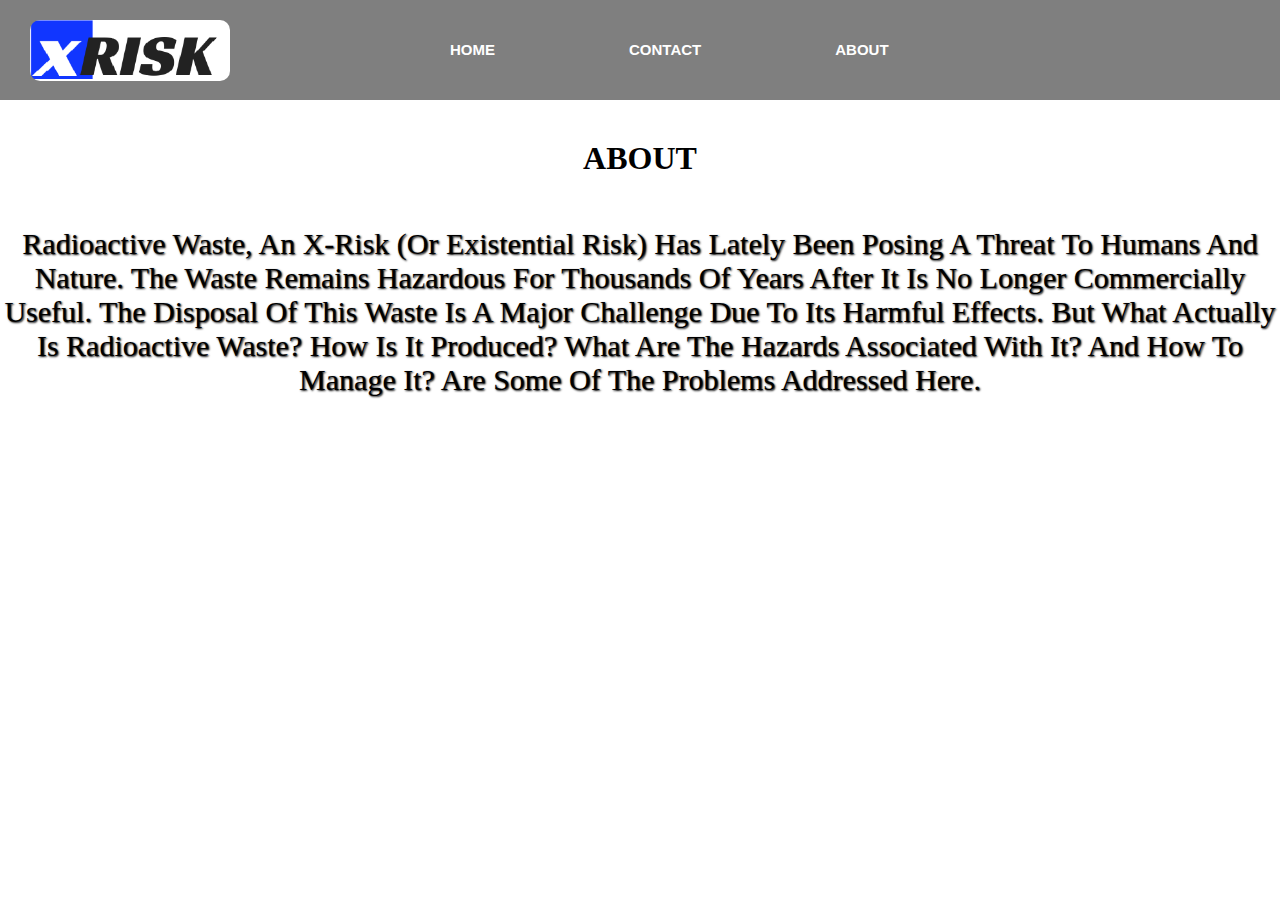
<file: about.html>
<!DOCTYPE html>
<html lang="en">
<head>
    <meta charset="UTF-8">
    <meta name="viewport" content="width=device-width, initial-scale=1.0">
    <title>About</title>
    <link rel="stylesheet" href="project.css">
</head>
<body>

    <div class="menu">
    
        <div class="leftmenu">
            <img src="xx.png" alt="logo">
       </div>

        <div class="rightmenu">
            
            <a href="index.html" target="_blank">HOME</a>
           
            <a href="contact.html" target="_blank">CONTACT</a>
            <a href="about.html" target="_blank">ABOUT</a>
            

        </div>

    </div>  



    <div class="about">
        <h1>ABOUT</h1>


        <p>Radioactive waste, an X-Risk  (or Existential risk)  has lately been posing a threat to
             humans and nature. The waste remains hazardous for thousands of years after it is no 
             longer commercially useful. The disposal of this waste is a major challenge due to its
              harmful effects. 
            But what actually is radioactive waste? How is it produced? What are the hazards
             associated with it? And how to manage it? Are some of the problems addressed here.</p>
    </div>

</body>
</html>
</file>
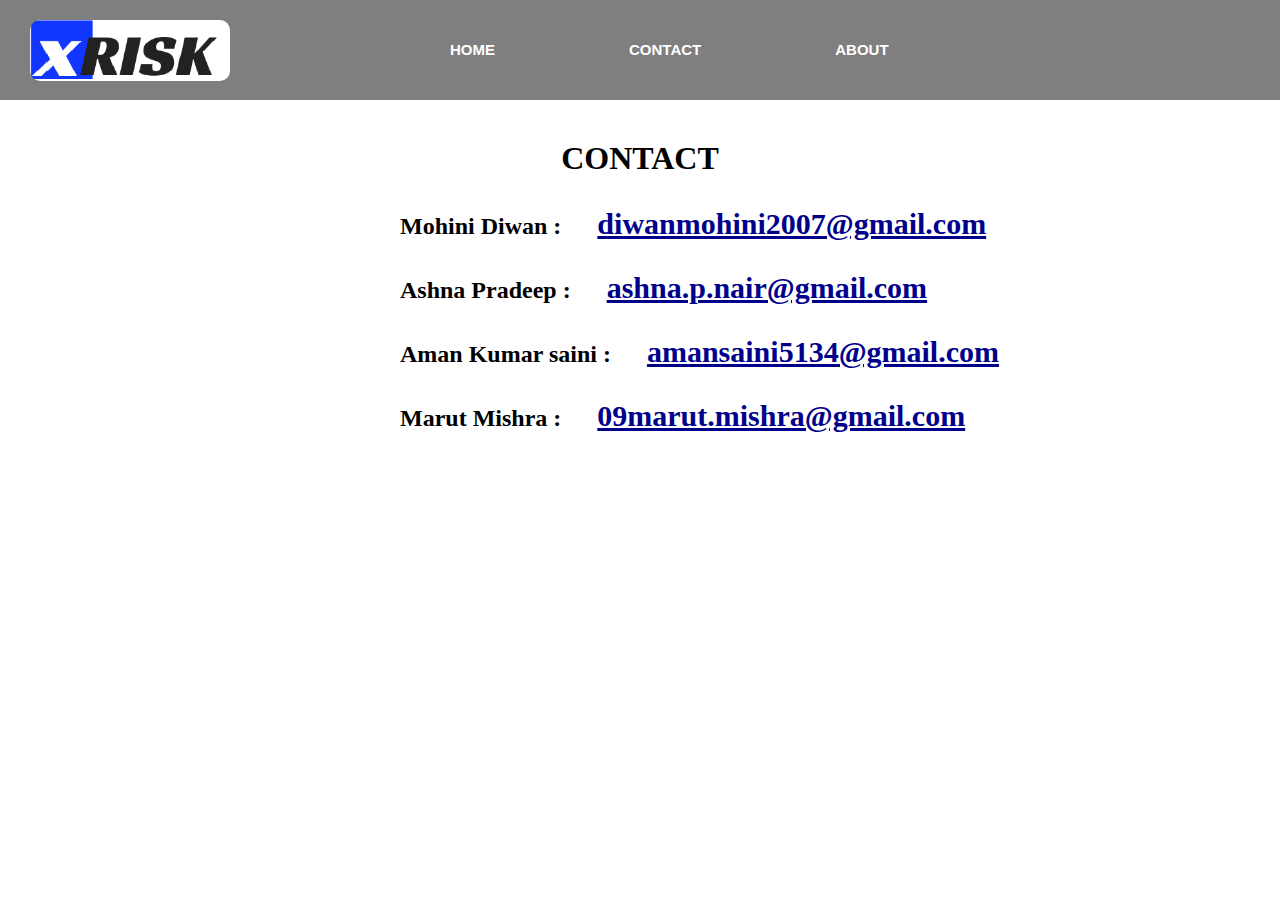
<file: contact.html>
<!DOCTYPE html>
<html lang="en">
<head>
    <meta charset="UTF-8">
    <meta name="viewport" content="width=device-width, initial-scale=1.0">
    <title>contact</title>
    <link rel="stylesheet" href="project.css">
</head>
<body>

    <div class="menu">
    
        <div class="leftmenu">
            <img src="xx.png" alt="logo">
       </div>

        <div class="rightmenu">
            
            
            <a href="index.html" target="_blank">HOME</a>
             <a href="contact.html" target="_blank">CONTACT</a>
            <a href="about.html" target="_blank">ABOUT</a>
            

        </div>

    </div>  


    <div class="contact">
        <h1>CONTACT</h1>
    </div>
    
    <div class="contactname">

        <h2>Mohini Diwan    : <span>diwanmohini2007@gmail.com</span></h2>

        <h2>Ashna Pradeep   : <span>ashna.p.nair@gmail.com</span></h2>  
          
        <h2>Aman Kumar saini : <span>amansaini5134@gmail.com</span></h2>


        <h2>Marut Mishra  : <span>09marut.mishra@gmail.com</span></h2>


    </div>
    
</body>
</html>
</file>
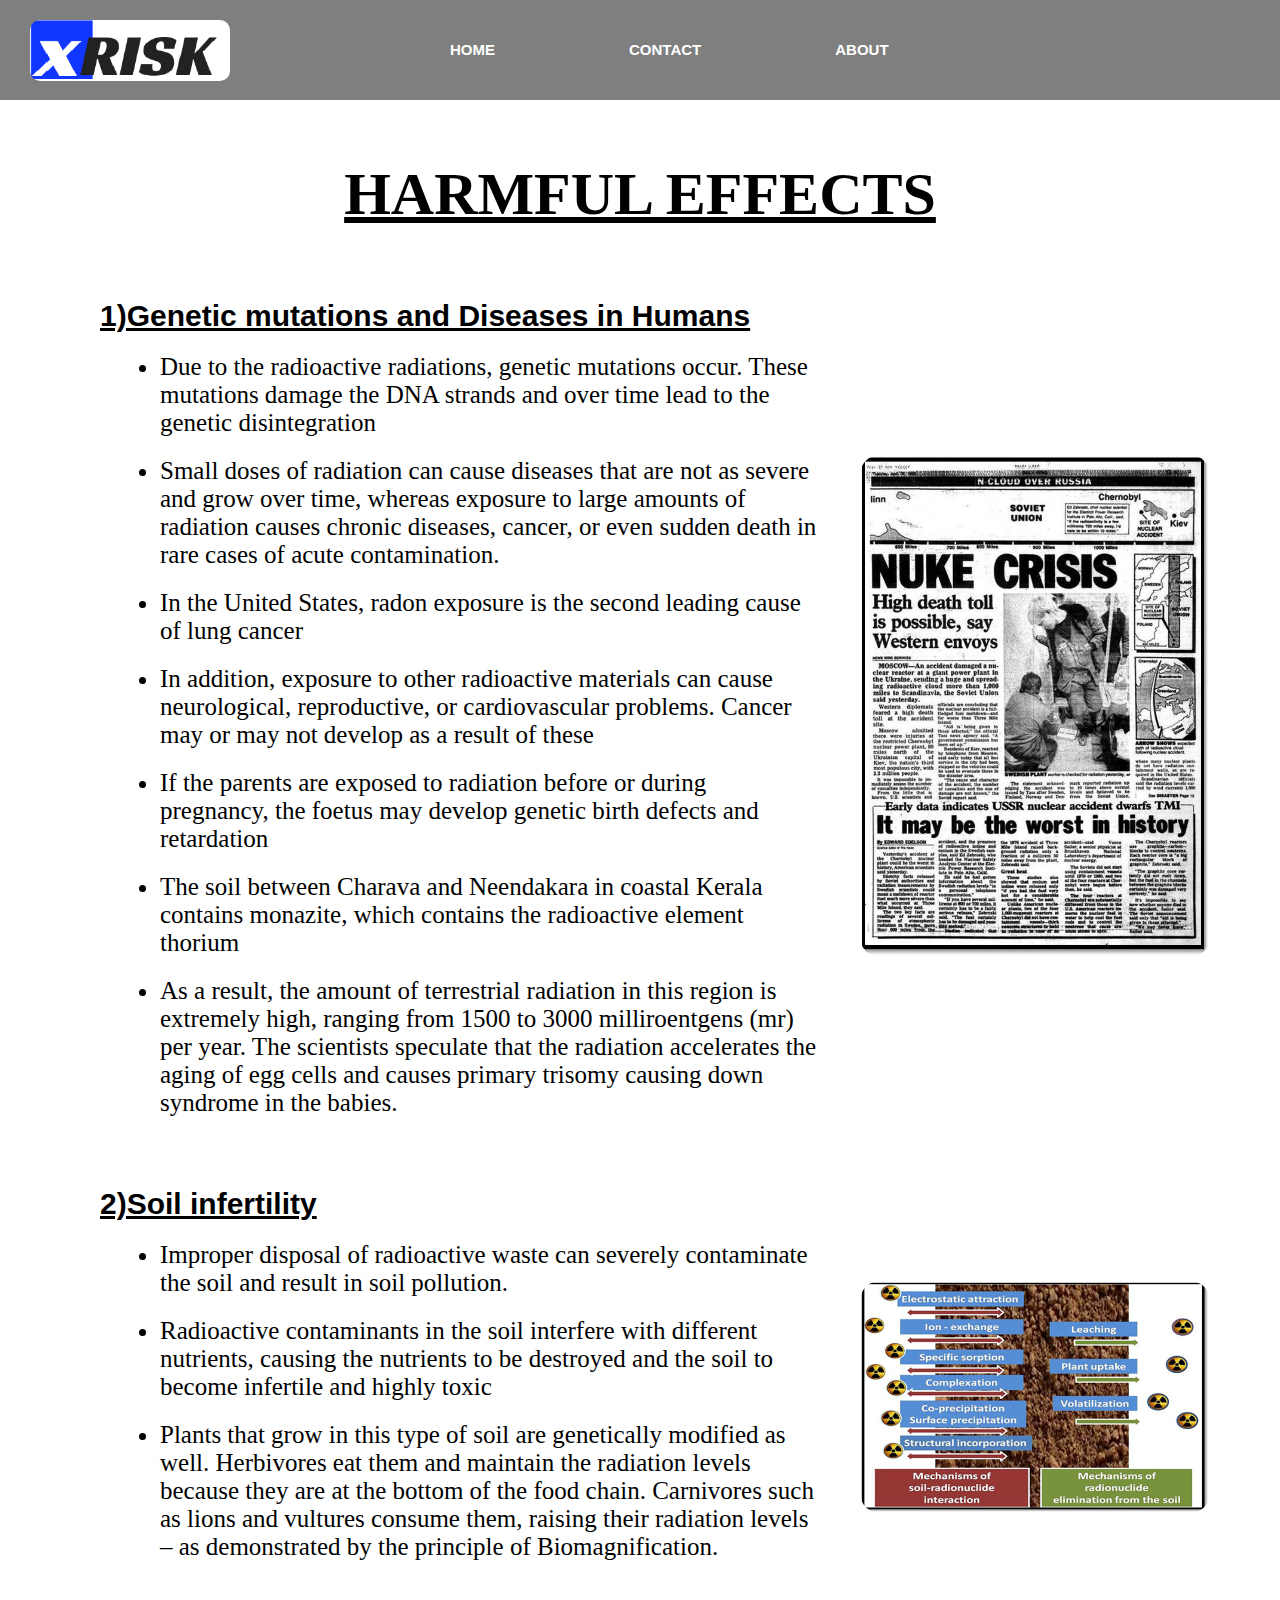
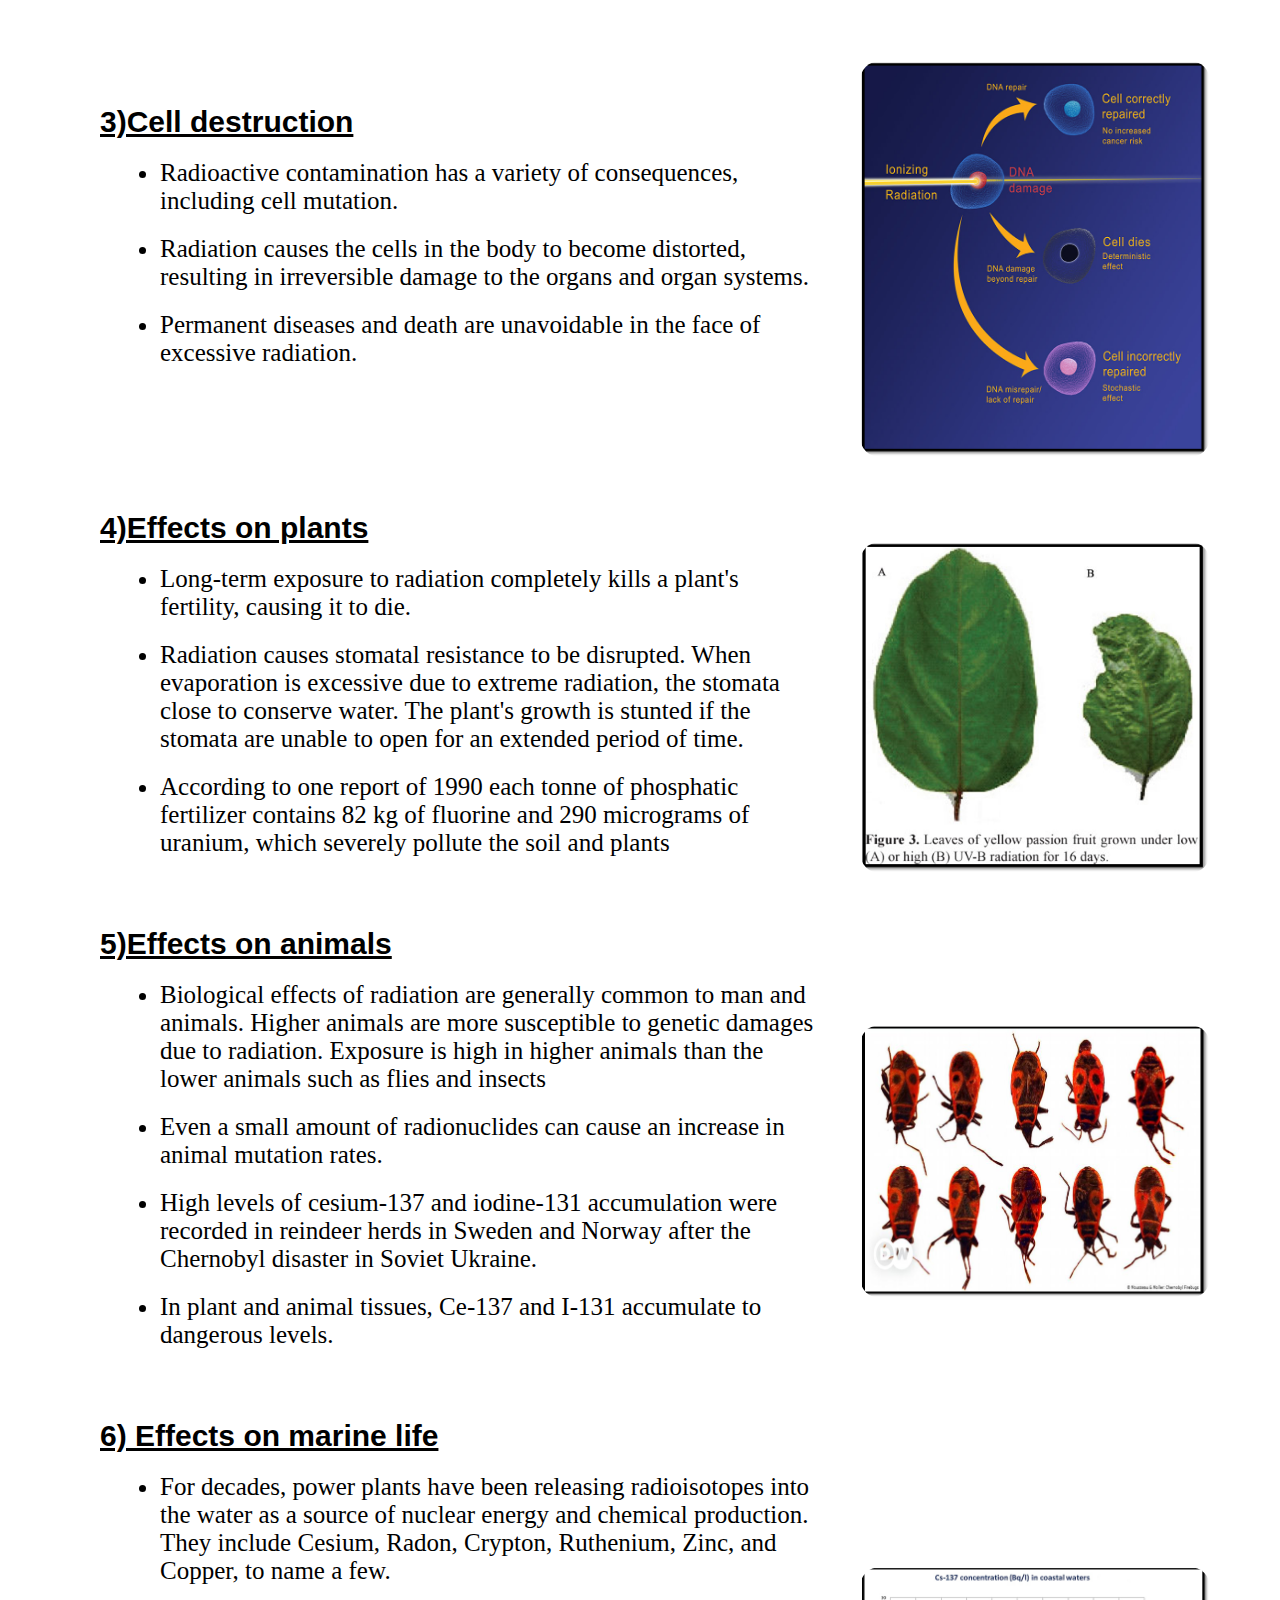
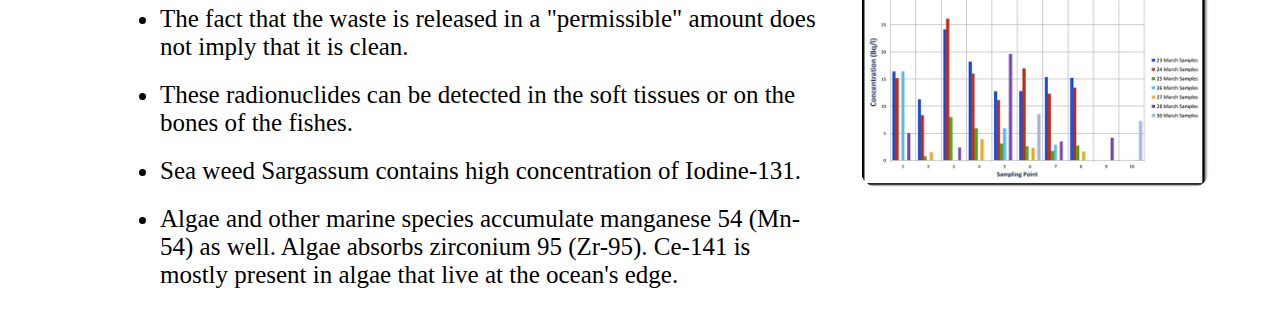
<file: HE.html>
<!DOCTYPE html>
<html lang="en">
<head>
    <meta charset="UTF-8">
    <meta http-equiv="X-UA-Compatible" content="IE=edge">
    <meta name="viewport" content="width=device-width, initial-scale=1.0">
    <title>Harmful Effects</title>

    <link rel="stylesheet" href="project.css">
</head>

<style>


.headingHE:hover{
    color: steelblue;
}

</style>

<body>
    




    <div class="menu">
    
        <div class="leftmenu">
            <img src="xx.png" alt="logo">
       </div>

        <div class="rightmenu">
            
            
            <a href="index.html" target="_blank">HOME</a>
            
            <a href="contact.html" target="_blank">CONTACT</a>
            <a href="about.html" target="_blank">ABOUT</a>
            

        </div>

    </div>  














    <div class="headingHE">
        <h1>HARMFUL EFFECTS</h1>
    </div>
    
    
    
         
    <main>
        <section class="firstleftHE"> 
            <h1>1)Genetic mutations and Diseases in Humans</h1>
            <UL>
              <li>Due to the radioactive radiations, genetic mutations occur. These mutations damage the DNA strands and over time lead to the genetic disintegration</li>
              <li>Small doses of radiation can cause diseases that are not as severe and grow over time, whereas exposure to large amounts of radiation causes chronic diseases, cancer, or even sudden death in rare cases of acute contamination. </li>
              <li>In the United States, radon exposure is the second leading cause of lung cancer</li>
              <li> In addition, exposure to other radioactive materials can cause neurological, reproductive, or cardiovascular problems. Cancer may or may not develop as a result of these</li>
              <li> If the parents are exposed to radiation before or during pregnancy, the foetus may develop genetic birth defects and retardation</li>
              <li>The soil between Charava and Neendakara in coastal Kerala contains monazite, which contains the radioactive element thorium</li>
              <li> As a result, the amount of terrestrial radiation in this region is extremely high, ranging from 1500 to 3000 milliroentgens (mr) per year. The scientists speculate that the radiation accelerates the aging of egg cells and causes primary trisomy causing down syndrome in the babies.            </li>
            </UL>
        </section>
   
        <section class="firstrightHE">
            <figure>
                <img src="HE1.jpg" alt="HE1">
            </figure>
        </section>
     </main>


     <main>
        <section class="secondleftHE"> 
            <h1>2)Soil infertility</h1>
            <UL>
              <li>Improper disposal of radioactive waste can severely contaminate the soil and result in soil pollution.</li>
              <li>Radioactive contaminants in the soil interfere with different nutrients, causing the nutrients to be destroyed and the soil to become infertile and highly toxic</li>
               <li>Plants that grow in this type of soil are genetically modified as well. Herbivores eat them and maintain the radiation levels because they are at the bottom of the food chain. Carnivores such as lions and vultures consume them, raising their radiation levels – as demonstrated by the principle of Biomagnification.</li>
            </UL>
        </section>
   
        <section class="secondrightHE">
            <figure>
                <img src="HE2.png" alt="HE2">
            </figure>
        </section>
     </main>



     <main>
        <section class="threeleftHE"> 
            <h1>3)Cell destruction</h1>
            <UL>
                <li>Radioactive contamination has a variety of consequences, including cell mutation. </li>
                <li>Radiation causes the cells in the body to become distorted, resulting in irreversible damage to the organs and organ systems. </li>
                <li>Permanent diseases and death are unavoidable in the face of excessive radiation.</li>
          </UL>
        </section>
   
        <section class="threerightHE">
            <figure>
                <img src="HE3.png" alt="HE3">
            </figure>
        </section>
     </main>



     
     <main>
        <section class="fourleftHE"> 
            <h1>4)Effects on plants</h1>
            <UL>
                <li>Long-term exposure to radiation completely kills a plant's fertility, causing it to die.</li>
                <li>Radiation causes stomatal resistance to be disrupted. When evaporation is excessive due to extreme radiation, the stomata close to conserve water. The plant's growth is stunted if the stomata are unable to open for an extended period of time. </li>
                <li>According to one report of 1990 each tonne of phosphatic fertilizer contains 82 kg of fluorine and 290 micrograms of uranium, which severely pollute the soil and plants</li>
            </UL>
        </section>
   
        <section class="fourrightHE">
            <figure>
                <img src="HE4.png" alt="HE4">
            </figure>
        </section>
     </main>



     <main>
        <section class="fiveleftHE"> 
            <h1>5)Effects on animals</h1>
            <UL>
                 <li>Biological effects of radiation are generally common to man and animals. Higher animals are more susceptible to genetic damages due to radiation. Exposure is high in higher animals than the lower animals such as flies and insects</li> 
                 <li>Even a small amount of radionuclides can cause an increase in animal mutation rates.</li>
                 <li>High levels of cesium-137 and iodine-131 accumulation were recorded in reindeer herds in Sweden and Norway after the Chernobyl disaster in Soviet Ukraine. </li>
                 <li>In plant and animal tissues, Ce-137 and I-131 accumulate to dangerous levels.</li>
          </UL>
        </section>
   
        <section class="fiverightHE">
            <figure>
                <img src="HE5.png" alt="HE5">
            </figure>
        </section>
     </main>
     
    
     <main>
        <section class="sixleftHE"> 
            <h1>6) Effects on marine life</h1>
            <UL>
               <li>For decades, power plants have been releasing radioisotopes into the water as a source of nuclear energy and chemical production. They include Cesium, Radon, Crypton, Ruthenium, Zinc, and Copper, to name a few.</li>
               <li>The fact that the waste is released in a "permissible" amount does not imply that it is clean.</li>
                <li>These radionuclides can be detected in the soft tissues or on the bones of the fishes.</li>
                <li>Sea weed Sargassum contains high concentration of Iodine-131.</li>
                <li>Algae and other marine species accumulate manganese 54 (Mn-54) as well. Algae absorbs zirconium 95 (Zr-95). Ce-141 is mostly present in algae that live at the ocean's edge.</li>
            </UL>
        </section>
   
        <section class="sixrightHE">
            <figure>
                <img src="HE6.png" alt="HE6">
            </figure>
        </section>
     </main>
     
    
    
    </body>
</html>
</file>
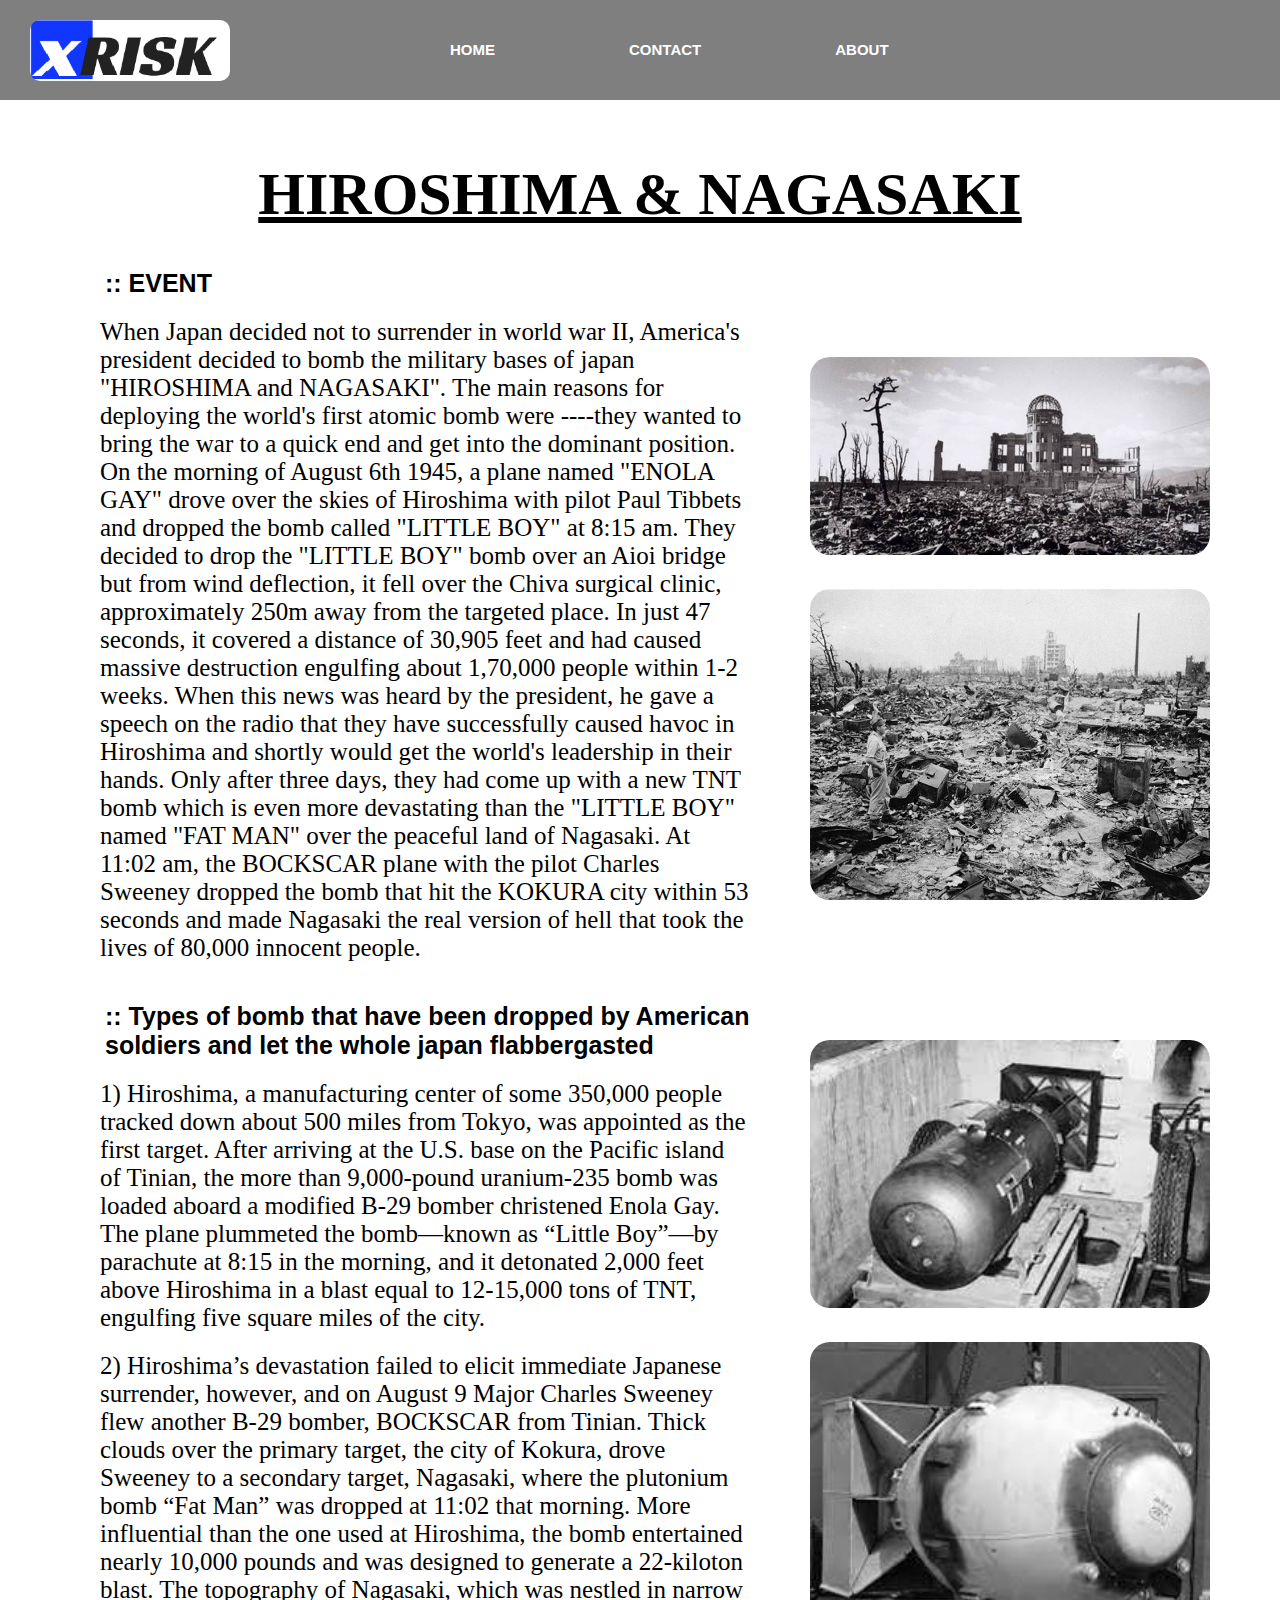
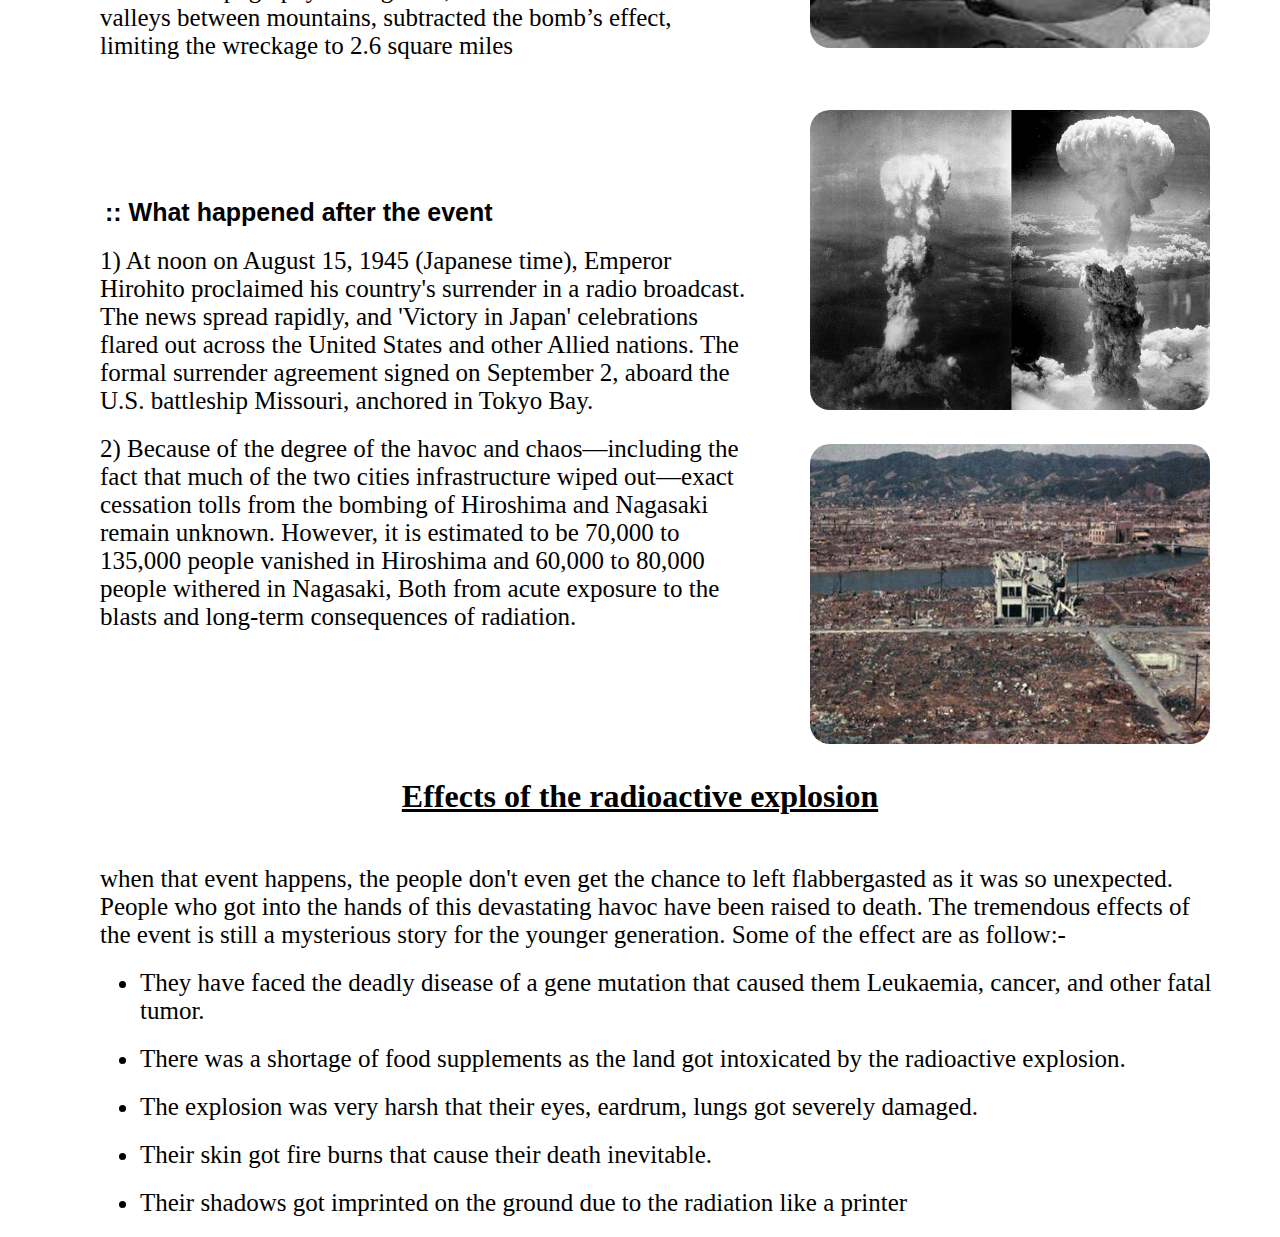
<file: HNE.html>
<!DOCTYPE html>
<html lang="en">
<head>
    <meta charset="UTF-8">
    <meta http-equiv="X-UA-Compatible" content="IE=edge">
    <meta name="viewport" content="width=device-width, initial-scale=1.0">
    <title>Hiroshima & Nagasaki Event</title>
    <link rel="stylesheet" href="project.css">

    <style>
        

        .headingHNE:hover{
            color: steelblue;
        }

        
    </style>

</head>
<body>




    <div class="menu">
    
        <div class="leftmenu">
            <img src="xx.png" alt="logo">
       </div>

        <div class="rightmenu">
            
            
            <a href="index.html" target="_blank">HOME</a>
  
            <a href="contact.html" target="_blank">CONTACT</a>
            <a href="about.html" target="_blank">ABOUT</a>
            

        </div>

    </div>  




     <!-- html -->

     <div  class="headingHNE">
        <h1>HIROSHIMA & NAGASAKI </h1>
    </div>

    <main>
        <section class="firstleftHNE"> 
            <h1>:: EVENT</h1>
            <p>
                 When Japan decided not to surrender in world war II, America's president decided to
                 bomb the military bases of japan "HIROSHIMA and NAGASAKI". The main reasons for
                  deploying the world's first atomic bomb were ----they wanted to bring the war to a 
                  quick end and get into the dominant position. On the morning of August 6th 1945, a
                   plane named "ENOLA GAY" drove over the skies of Hiroshima with pilot Paul Tibbets and 
                   dropped the bomb called "LITTLE BOY" at 8:15 am. They decided to drop the "LITTLE BOY" 
                   bomb over an Aioi bridge but from wind deflection, it fell over the Chiva surgical clinic, 
                   approximately 250m away from the targeted place. 
                     In just 47 seconds, it covered a distance of 30,905 feet and had caused massive 
                destruction engulfing about 1,70,000 people within 1-2 weeks. When this news  was 
                heard by the president, he gave a speech on the radio that they have successfully 
                caused havoc in Hiroshima and shortly would get the world's leadership in their hands.
                 Only after three days, they had come up with a new TNT bomb which is even more
                 devastating than the "LITTLE BOY" named "FAT MAN" over the peaceful land of Nagasaki. 
                 At 11:02 am, the BOCKSCAR plane with the pilot Charles Sweeney dropped the bomb that 
                 hit the KOKURA city within 53 seconds and made Nagasaki the real version of hell that
                  took the lives of 80,000 innocent  people.</p>
        </section>
   
        <section class="firstrightHNE">
            <figure>
                <img src="HNE1.jpg" alt="HNE1" >
                <img src="HNE2.jpg" alt="HNE2" >
            </figure>
        </section>
     </main>

    


     <main>
        <section class="threeleftHNE"> 
            <h1>:: Types of bomb that have been dropped by American soldiers and let the whole japan flabbergasted</h1>
            <p>
                1) Hiroshima, a manufacturing center of some 350,000 people tracked down about 500 miles 
                from Tokyo, was appointed as the first target. After arriving at the U.S. base on the 
                Pacific island of Tinian, the more than 9,000-pound uranium-235 bomb was loaded aboard a
                 modified B-29 bomber christened Enola Gay. The plane plummeted the bomb—known as “Little
                  Boy”—by parachute at 8:15 in the morning, and it detonated 2,000 feet above Hiroshima in 
                  a blast equal to 12-15,000 tons of TNT, engulfing five square miles of the city.
            </p>

            <p> 
                2) Hiroshima’s devastation failed to elicit immediate Japanese surrender, however, and on 
                 August 9 Major Charles Sweeney flew another B-29 bomber, BOCKSCAR from Tinian. Thick
                 clouds over the primary target, the city of Kokura, drove Sweeney to a secondary target, 
                 Nagasaki, where the plutonium bomb “Fat Man” was dropped at 11:02 that morning. More 
                 influential than the one used at Hiroshima, the bomb entertained nearly 10,000 pounds
                  and was designed to generate a 22-kiloton blast. The topography of Nagasaki, which was
                   nestled in narrow valleys between mountains, subtracted the bomb’s effect, limiting the 
                   wreckage to 2.6 square miles
            </p>
        </section>
   
        <section class="threerightHNE">
            <figure>
                <img src="HNE3.jpg" alt="HNE3">
                <img src="HNE4.jpg" alt="HNE4">
            </figure>
        </section>
     </main>




     
     <main>
        <section class="fiveleftHNE"> 
            <h1>:: What happened after the event</h1>
            <p>
             1)  At noon on August 15, 1945 (Japanese time), Emperor Hirohito proclaimed his country's surrender in a 
                radio broadcast. The news spread rapidly, and 'Victory in Japan' celebrations flared out across the United
                 States and other Allied nations. The formal surrender agreement signed on September 2, 
                 aboard the U.S. battleship Missouri, anchored in Tokyo Bay.</p>

                 <p>2) Because of the degree of the havoc and chaos—including the fact that much of the 
                     two cities infrastructure wiped out—exact cessation tolls from the bombing of Hiroshima
                      and Nagasaki remain unknown. However, it is estimated to be 70,000 to 135,000 people
                       vanished in Hiroshima and 60,000 to 80,000 people withered in Nagasaki, Both from
                        acute exposure to the blasts and long-term consequences of radiation. 
                 </p>

        </section>
   
        <section class="fiverightHNE">
            <figure>
                <img src="HNE5.jpg" alt="HNE5">
                <img src="HNE6.jpg" alt="HNE6">
            </figure>
        </section>
     </main>




     <div class="sevenheading"><h1>Effects of the radioactive explosion </h1></div>
     <main>
        <section class="sevenleftHNE"> 
            
            <p>when that event happens, the people don't even get the chance to left flabbergasted as 
                it was so unexpected. People who got into the hands of this devastating havoc have been 
                raised to death. The tremendous effects of the event is still a mysterious story for 
                the younger generation. Some of the effect are as follow:-
             </p>


             <ul>
                <li>They have faced the deadly disease of a gene mutation that caused them Leukaemia, cancer, and other fatal tumor.</li>
                <li>There was a shortage of food supplements as the land got intoxicated by the radioactive explosion.</li>
                <li>The explosion was very harsh that their eyes, eardrum, lungs got severely damaged.</li> 
                <li>Their skin got fire burns that cause their death inevitable.</li>
                <li>Their shadows got imprinted on the ground due to the radiation like a printer</li>   
            </ul>
        </section>
        </main>
</body>
</html>
</file>
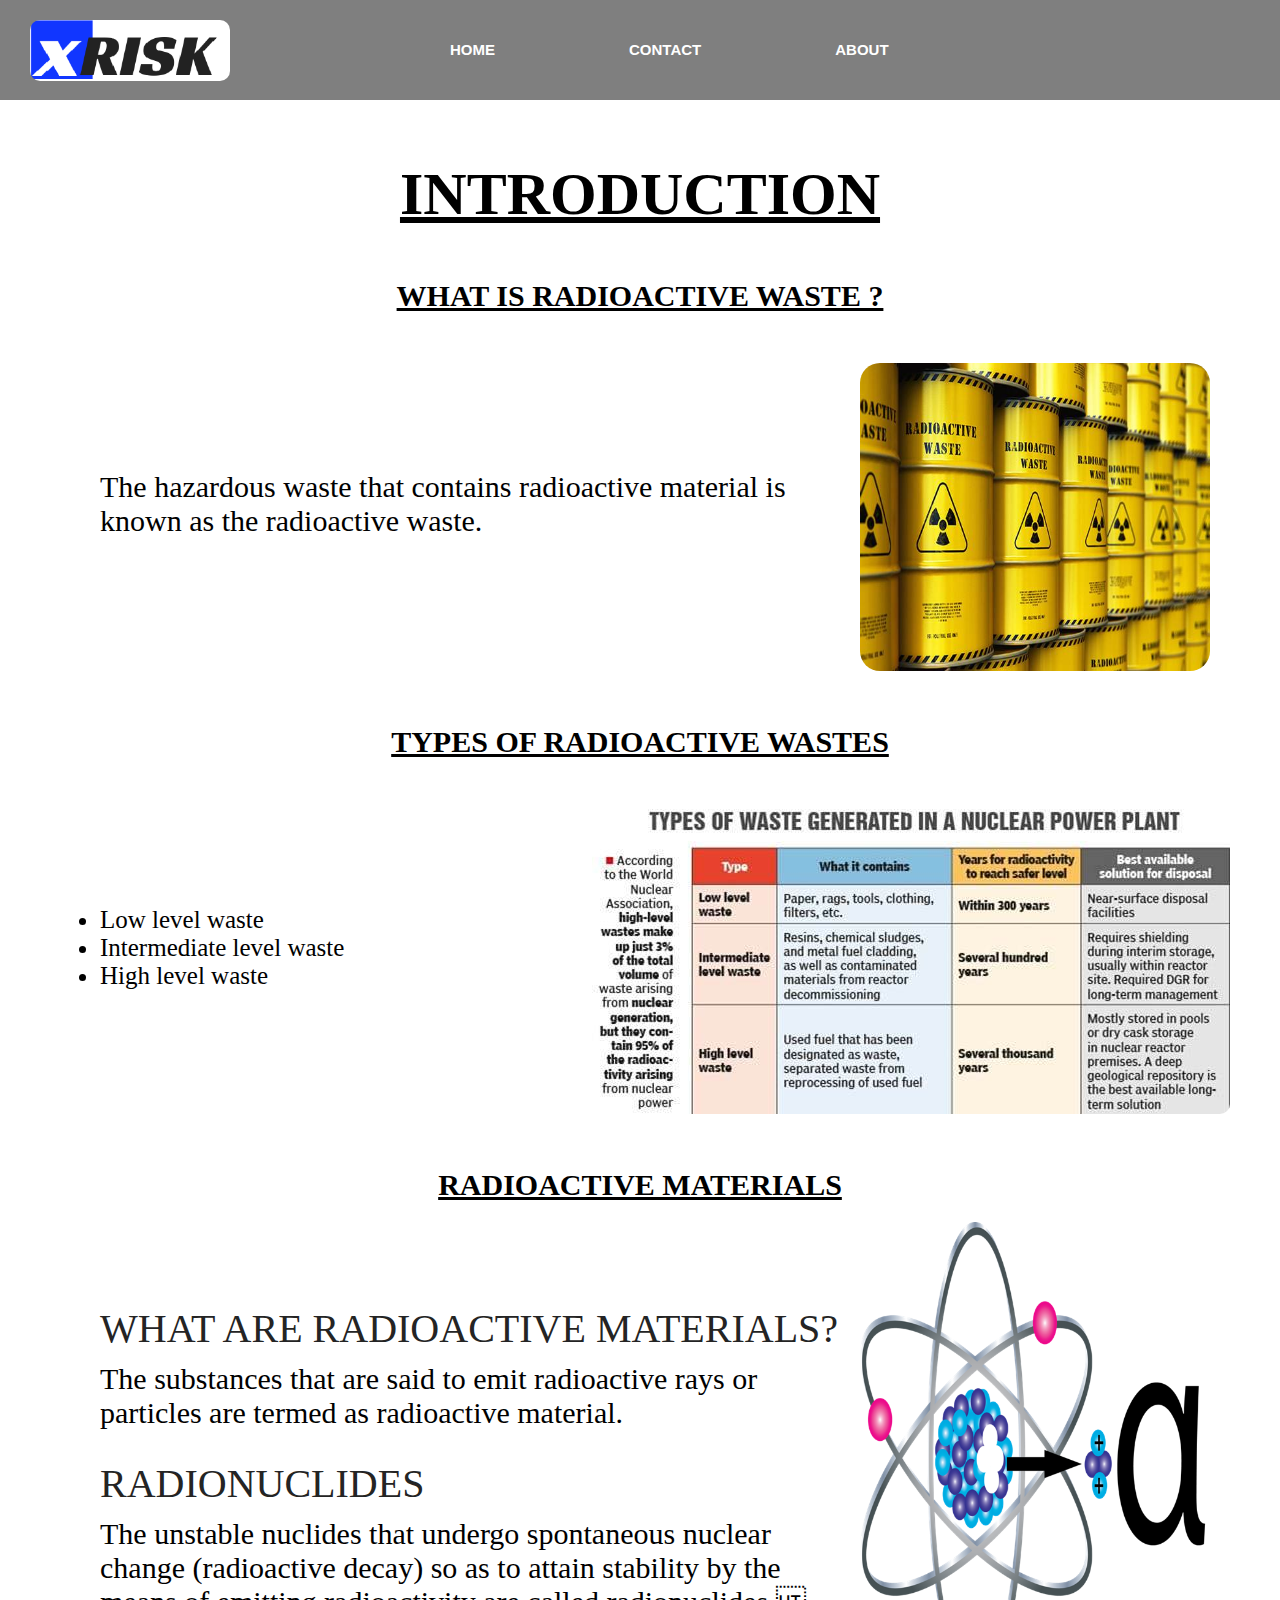
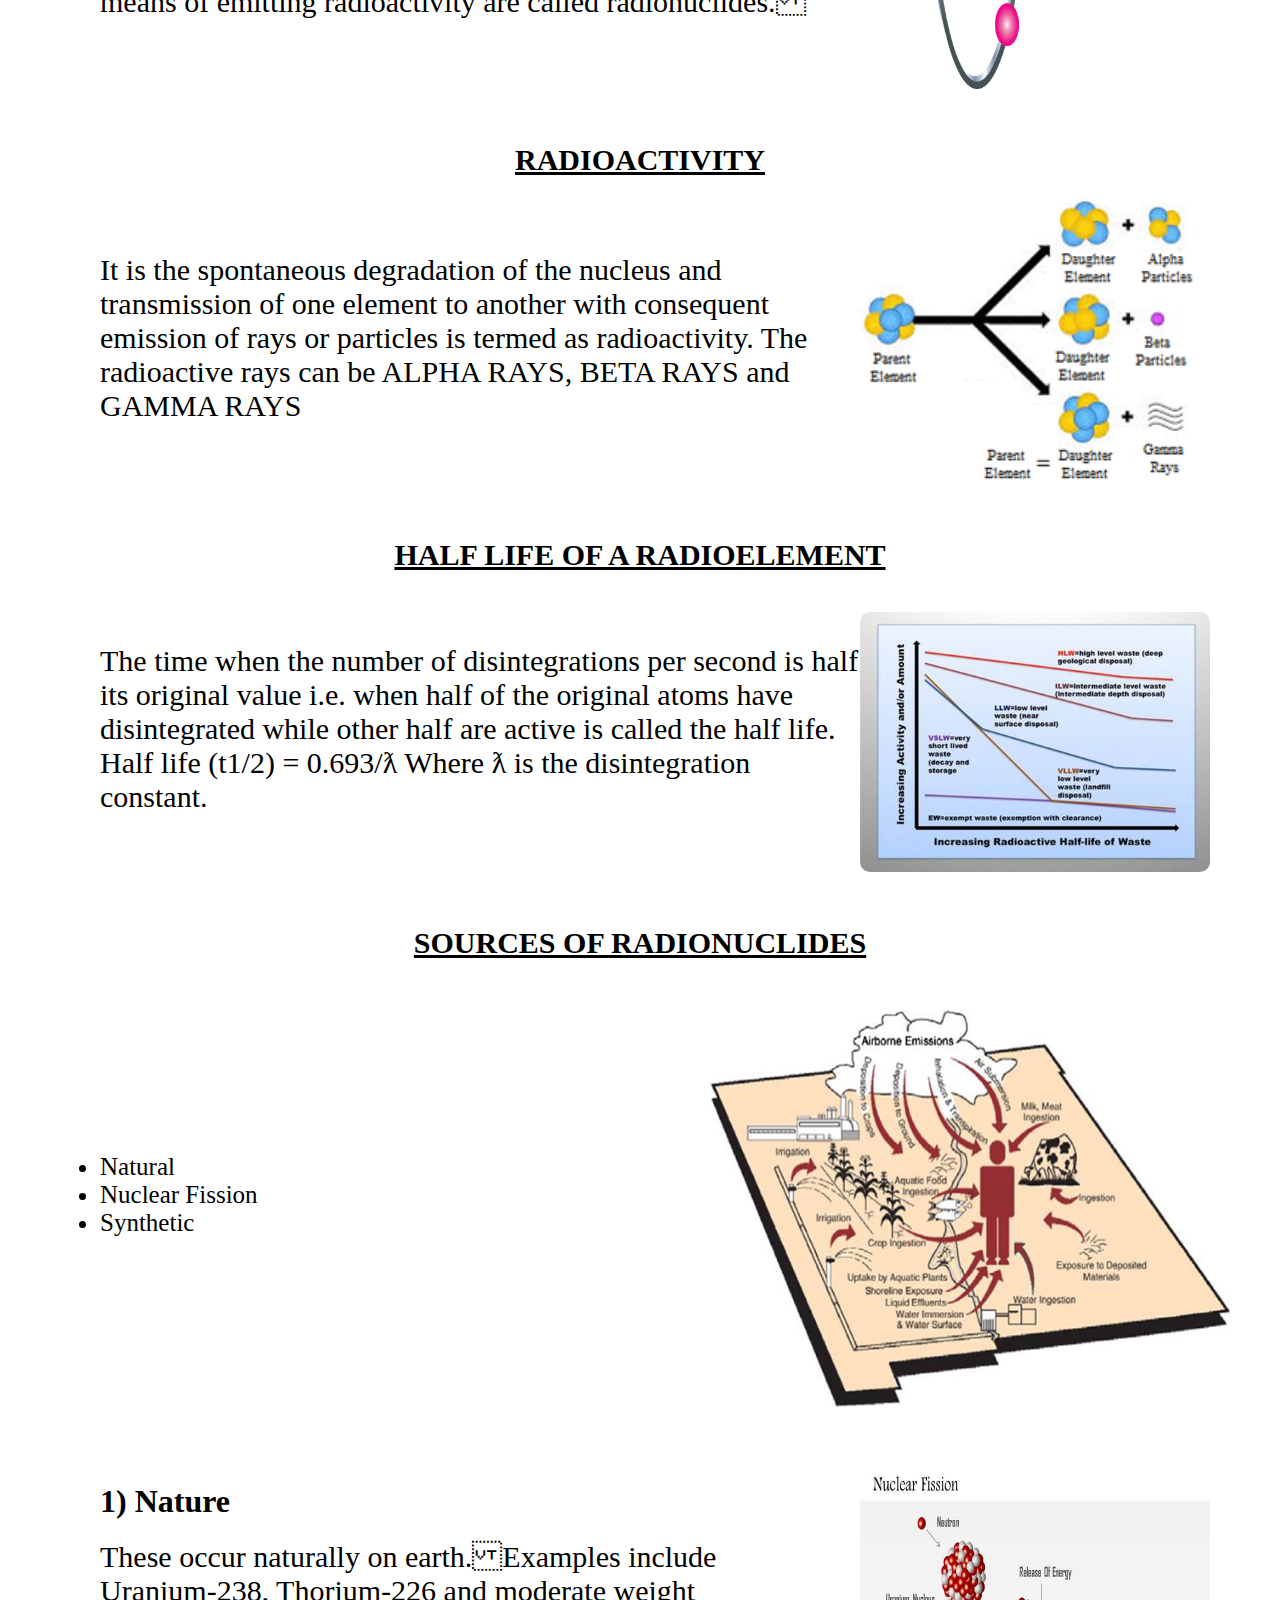
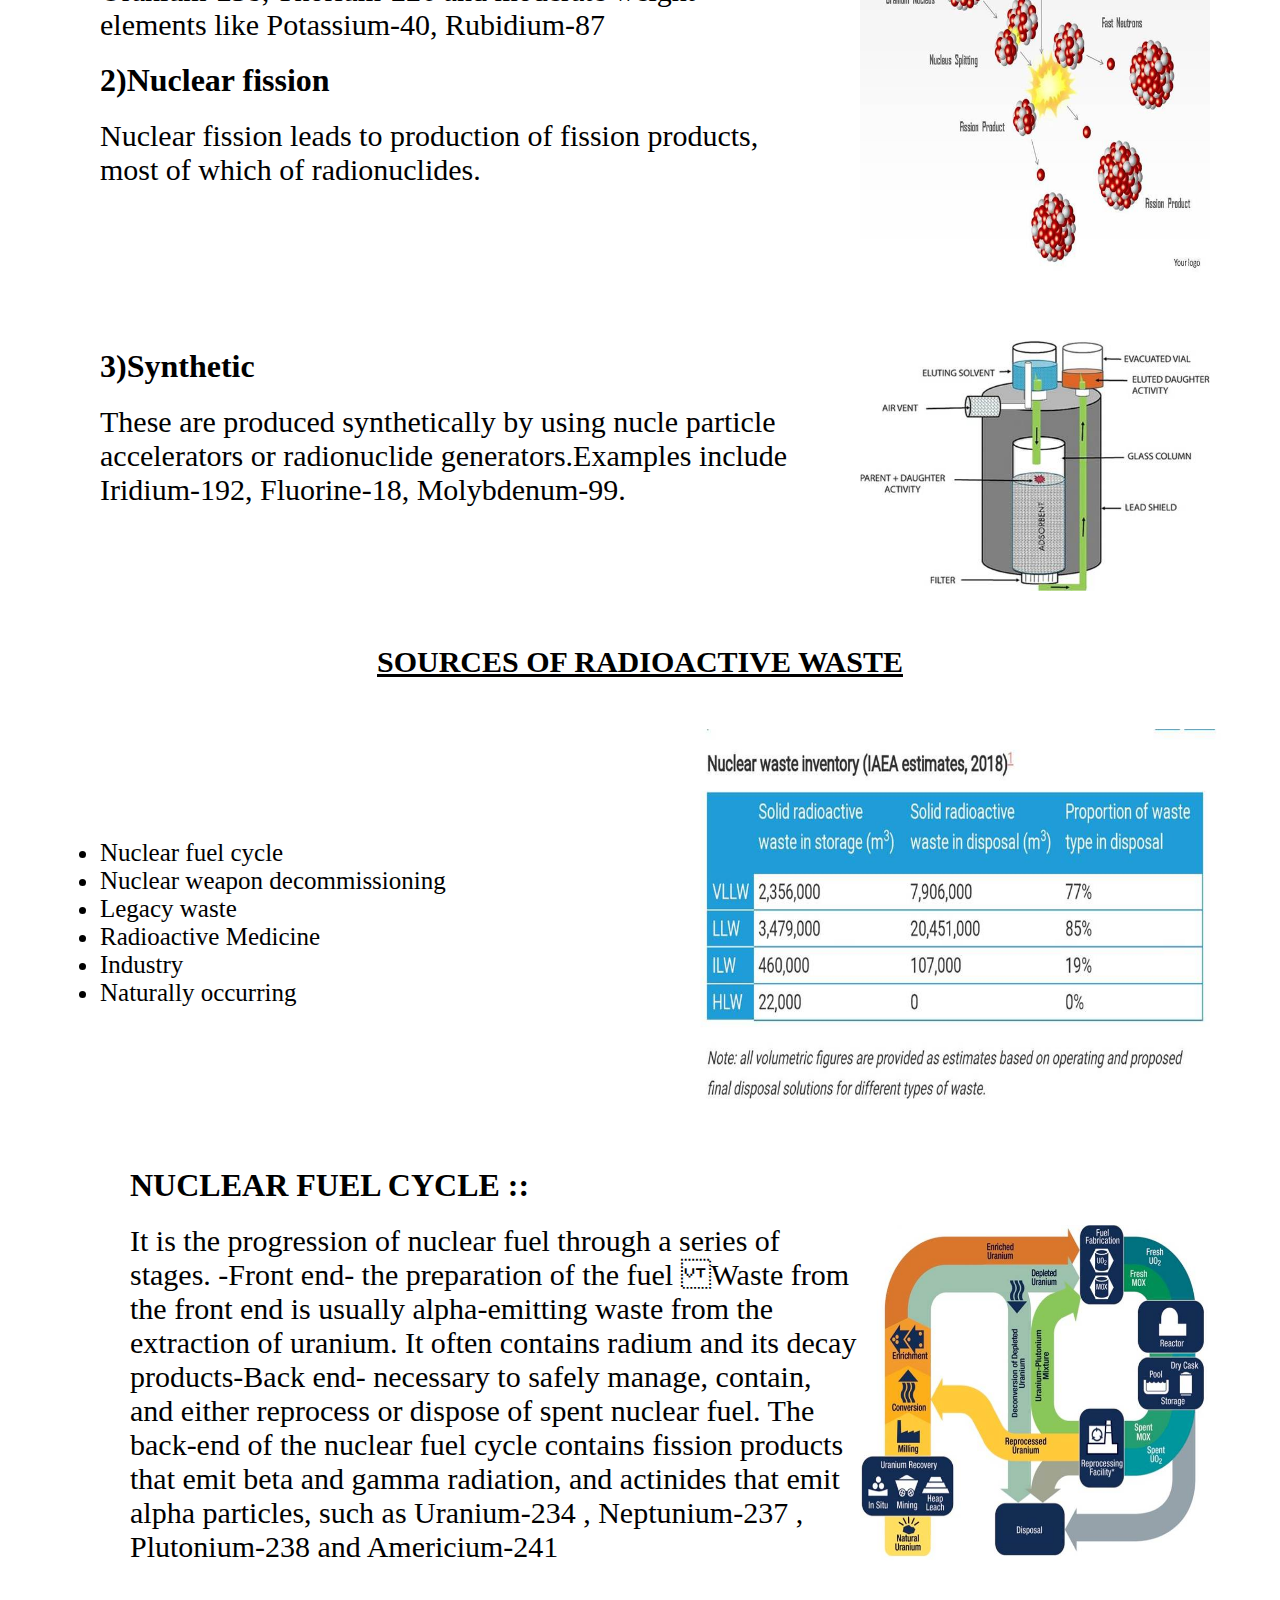
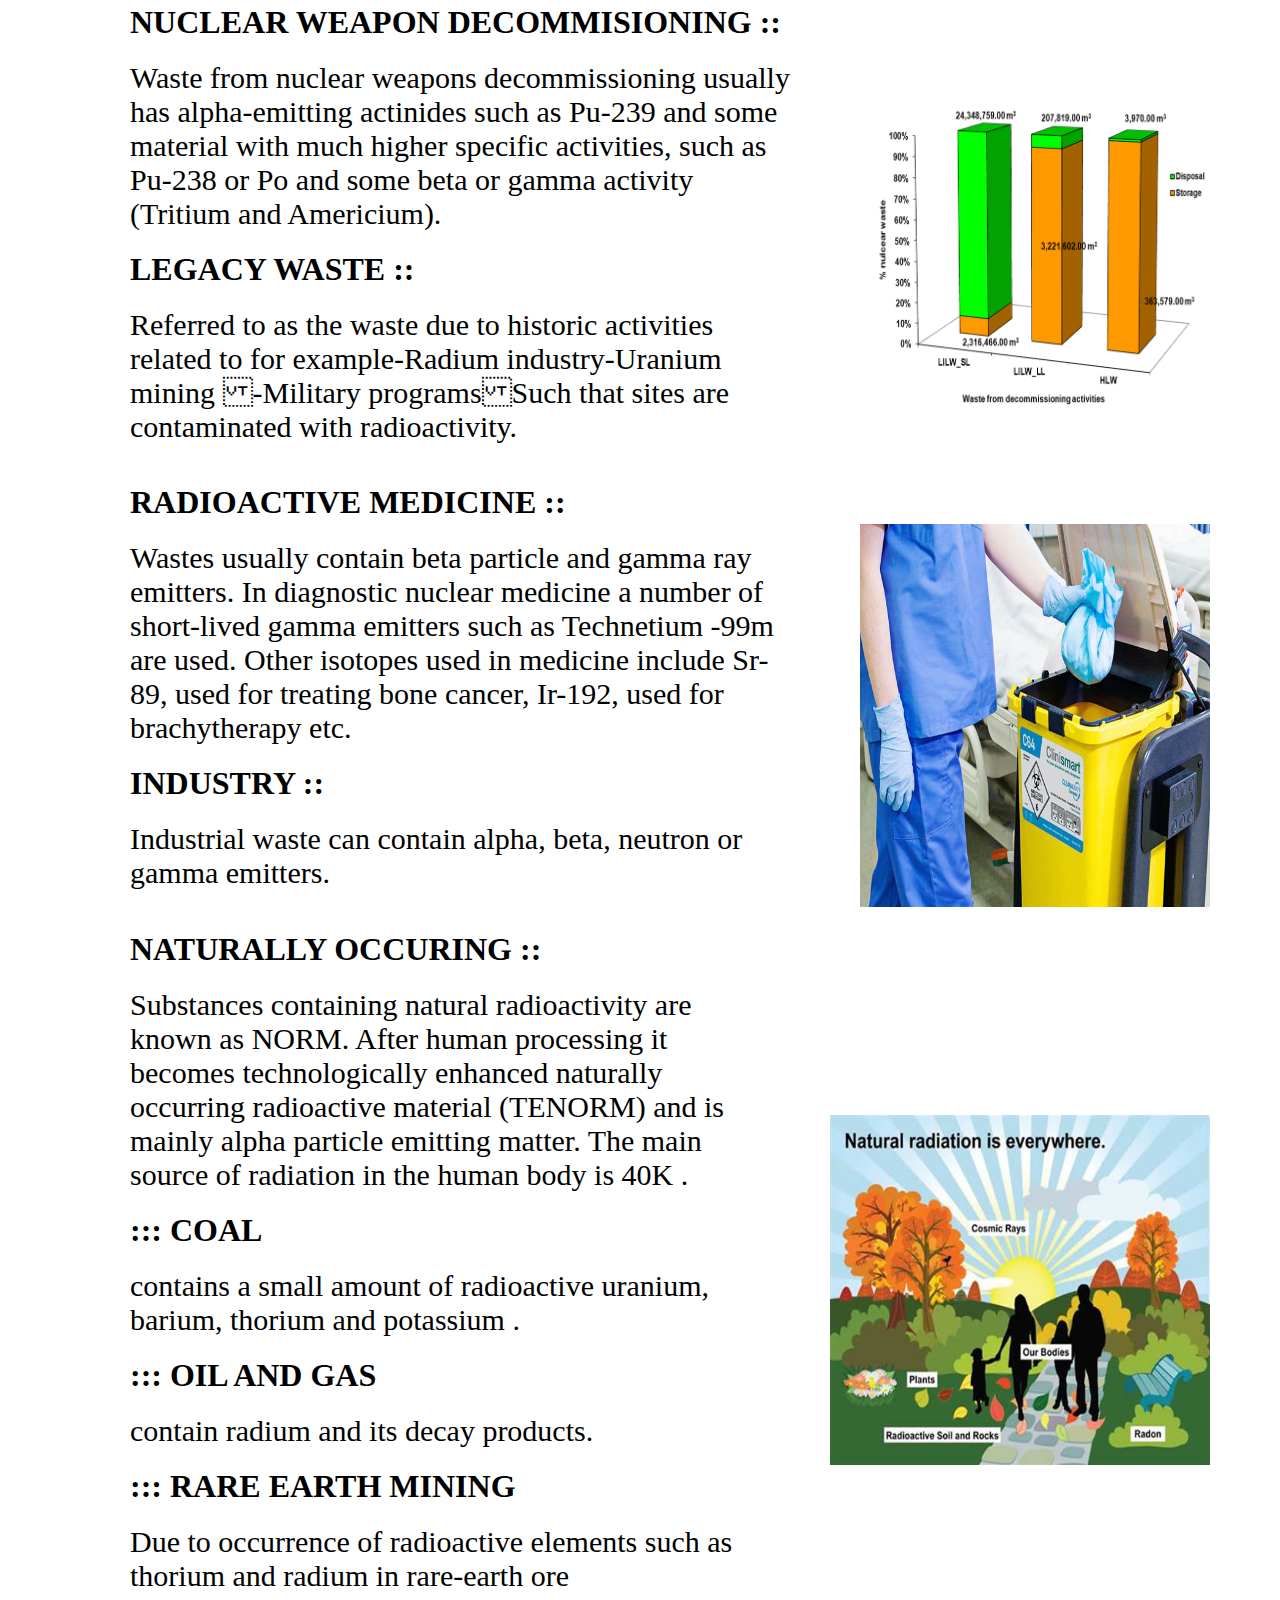
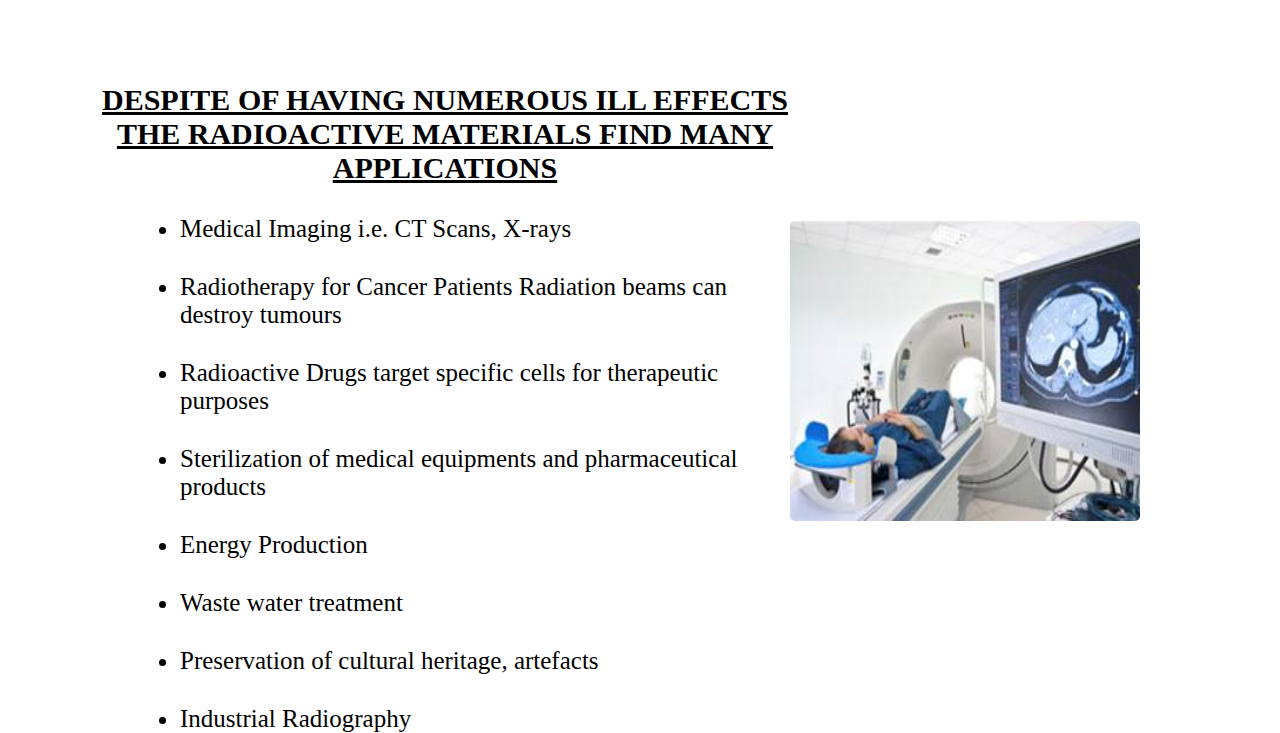
<file: intro.html>
<!DOCTYPE html>
<html lang="en">
<head>
    <meta charset="UTF-8">
    <meta http-equiv="X-UA-Compatible" content="IE=edge">
    <meta name="viewport" content="width=h1, initial-scale=1.0">
    <title>Introduction</title>
<link rel="stylesheet" href="project.css">

<style>
    *{
        /* background-color:#f0ffff; */
        /* background-image:linear-gradient(to right,	#6495ed,#f0ffff); */
    }


    .headingintro:hover{
            color: steelblue;
        }

</style>

</head>
<body>



    <div class="menu">
    
        <div class="leftmenu">
            <img src="xx.png" alt="logo">
       </div>

        <div class="rightmenu">
            
            
            <a href="index.html" target="_blank">HOME</a>
            <a href="contact.html" target="_blank">CONTACT</a>
            <a href="about.html" target="_blank">ABOUT</a>
            

        </div>

    </div>  





        

    <div class="headingintro">
        <h1>INTRODUCTION</h1>
    </div>
    
    <div class="firstintro">
        <h1>WHAT IS RADIOACTIVE WASTE ?</h1>
    </div>
         

     <main>
        <section class="leftintro"> 
            <p>The hazardous waste that contains radioactive material is known as the radioactive waste. </p>
        </section>
   
        <section class="rightintro">
            <figure>
                <img src="intropic1.jpg" alt="intropic1">
            </figure>
        </section>
  </main>



  <div class="secondintro">
    <h1>TYPES OF RADIOACTIVE WASTES</h1>
  </div>

  <main>
    <section class="secondleftintro"> 
        <ul>
            <li>Low level waste</li>
            <li>Intermediate level waste</li>
            <li>High level waste</li>
         </ul>
    </section>
 
       <section class="secondrightintro">
            <Figure>
                <img src="intropic2.jpg" alt="intropic2" >
            </Figure>
        </section>
    
    </main>



    <div class="ThirdIntro">
        <h1>RADIOACTIVE MATERIALS </h1>
    </div>
    
     <main>
        <section class="Thridleftintro"> 
            <h1>WHAT ARE RADIOACTIVE MATERIALS?</h1>
            <p>The substances that are said to emit radioactive rays or particles are termed as radioactive material.</p>
            
            <h1>RADIONUCLIDES</h1>
            <p>The unstable nuclides that undergo spontaneous nuclear change (radioactive decay) so as to attain stability by the means of emitting radioactivity are called radionuclides.</p>
            
        </section>
   
        <section class="Thridrightintro">
            <figure>
                <img src="intropic3.png" alt="intropic3">
            </figure>
        </section>
  </main>

   

  
    <div class="FourIntro">
        <h1>RADIOACTIVITY</h1>
    </div>
    
    <main>
        <section class="Fourleftintro"> 
            <p>It is the spontaneous degradation of the nucleus and transmission of one element to another
                 with consequent emission of rays or particles is termed as radioactivity. The radioactive 
                 rays can be ALPHA RAYS, BETA RAYS and GAMMA RAYS</p>
        </section>
   
        <section class="Thridrightintro">
            <figure>
                <img src="intropic4.png" alt="intropic3">
            </figure>
        </section>
  </main>


    <div class="fiveintro">
        <h1>HALF LIFE OF A RADIOELEMENT</h1>
    </div>
        

    <main>
        <section class="fiveleftintro"> 
            <p>The time when the number of disintegrations per second is half its original value i.e. when
                 half of the original atoms have disintegrated while other half are active is called the
                  half life. Half life (t1/2) = 0.693/ƛ  Where ƛ is the disintegration constant. </p>
        </section>

        <section class="fiverightintro">
            <figure>
                <img src="intropic5.jpg" alt="intropic1">
            </figure>
        </section>
    </main>



    

    <div class="sixintro">
        <h1>SOURCES OF RADIONUCLIDES</h1>
    </div>
        

    <main>
        <section class="sixleftintro">
            <ul>
                <li>Natural </li>
                <li>Nuclear Fission</li>
                <li>Synthetic</li>
            </ul> 
       </section>

        <section class="sixrightintro">
            <figure>
                <img src="intropic6.png" alt="intropic1">
            </figure>
        </section>
    </main>

    <main>
        <section class="sevenleftintro">
            <h1>1) Nature</h1>
            <p>These occur naturally on earth.Examples include Uranium-238, Thorium-226 and moderate 
                weight elements like Potassium-40, Rubidium-87 </p>
            
            <h1>2)Nuclear fission</h1>
            <p>Nuclear fission leads to production of fission products, most of which of radionuclides.</p>   
       </section>

        <section class="sevenrightintro">
            <figure>
                <img src="intropic7.jpg" alt="intropic7">
            </figure>
        </section>
    </main>


    <main>
        <section class="eightleftintro">
            <h1>3)Synthetic </h1>
            <p>These are produced synthetically by using nucle particle accelerators or radionuclide
                 generators.Examples include Iridium-192, Fluorine-18, Molybdenum-99.</p>   
       </section>

        <section class="eightrightintro">
            <figure>
                <img src="intropic8.jpg" alt="intropic8">
            </figure>
        </section>
    </main>



    <div class="nineintro">
        <h1>SOURCES OF RADIOACTIVE WASTE</h1>
    </div>
        

    <main>
        <section class="nineleftintro"> 
        <ul>
            <li>Nuclear fuel cycle</li>
            <li>Nuclear weapon decommissioning</li>
            <li>Legacy waste </li>
            <li>Radioactive Medicine</li>
            <li>Industry</li>
            <li>Naturally occurring</li>
        </ul>
        </section>

        <section class="ninerightintro">
            <figure>
                <img src="intropic9.jpg" alt="intropic9">
            </figure>
        </section>
    </main>






    <main>
        <section class="tenleftintro"> 
            <h1>NUCLEAR FUEL CYCLE :: </h1>
        <p>It is the progression of nuclear fuel through a series of stages. 
            -Front end- the preparation of the fuel Waste from the front end is usually alpha-emitting
             waste from the extraction of uranium. It often contains radium and its decay products-Back 
             end- necessary to safely manage, contain, and either reprocess or dispose of spent nuclear fuel. 
             The back-end of the nuclear fuel cycle contains fission products that emit beta and gamma radiation,
              and actinides that emit alpha particles, such as Uranium-234 , Neptunium-237 , Plutonium-238 and 
              Americium-241 </p>

        </section>

        <section class="tenrightintro">
            <figure>
                <img src="intropic10.jpg" alt="intropic10">
            </figure>
        </section>
    </main>




    <main>
        <section class="elevenleftintro"> 
            <h1>NUCLEAR WEAPON DECOMMISIONING :: </h1>
        <p>Waste from nuclear weapons decommissioning usually has alpha-emitting actinides such as
             Pu-239 and some material with much higher specific activities, such as Pu-238 or Po and
              some beta or gamma activity (Tritium and Americium).  </p>

              <h1>LEGACY WASTE :: </h1>
            <p> Referred to as the waste due to historic activities related to for 
                example-Radium industry-Uranium mining -Military programsSuch that sites are 
                contaminated with radioactivity.</p>
                </section>

        <section class="elevenrightintro">
            <figure>
                <img src="intropic11.png" alt="intropic11">
            </figure>
        </section>
    </main>



    <main>
        <section class="twelveleftintro"> 
            <h1>RADIOACTIVE MEDICINE ::</h1>
        <p>Wastes usually contain beta particle and gamma ray emitters.
            In diagnostic nuclear medicine a number of short-lived gamma emitters such as Technetium
            -99m are used. Other isotopes used in medicine include Sr-89, used for treating bone cancer, 
            Ir-192, used for brachytherapy etc.</p>

              <h1>INDUSTRY :: </h1>
            <p> Industrial waste can contain alpha, beta, neutron or gamma emitters. </p>
                </section>

        <section class="twelverightintro">
            <figure>
                <img src="intropic12.jpg" alt="intropic12">
            </figure>
        </section>
    </main>




    <main>
        <section class="thirteenleftintro"> 
            <h1>NATURALLY OCCURING :: </h1>
            <p>Substances containing natural radioactivity are known as NORM. After human processing it becomes technologically enhanced naturally occurring radioactive material (TENORM) 
                and is mainly alpha particle emitting matter. The main source of radiation in the human body is 40K .</p>
                    
            <h1>::: COAL </h1>
            <p> contains a small amount of radioactive uranium, barium, thorium and potassium . </p>

            <h1>::: OIL AND GAS</h1>
            <p>contain radium and its decay products.</p>

            <h1>::: RARE EARTH MINING</h1>
            <p>Due to occurrence of radioactive elements such as thorium and radium in rare-earth ore</p>

        </section>

        <section class="thirteenrightintro">
            <figure>
                <img src="intropic13.jpg" alt="intropic13">
            </figure>
        </section>
    </main>





    

    <main>
        <section class="fourteenleftintro"> 
            <h1>DESPITE OF HAVING NUMEROUS ILL EFFECTS THE RADIOACTIVE MATERIALS FIND MANY APPLICATIONS </h1>
                <ul>
                    <li>Medical Imaging i.e. CT Scans,   X-rays</li>
                    <li>Radiotherapy for Cancer Patients Radiation beams can destroy tumours </li>
                    <li>Radioactive Drugs  target specific cells for therapeutic purposes </li>
                    <li>Sterilization of medical equipments and pharmaceutical products  </li>
                    <li>Energy Production</li>
                    <li>Waste water treatment</li>
                    <li>Preservation of cultural heritage, artefacts </li>
                    <li>Industrial Radiography</li>
                </ul>
        </section>

        <section class="fourteenrightintro">
            <figure>
                <img src="intropic14.jpg" alt="intropic14">
            </figure>
        </section>
    </main>

</body>
</html>
</file>
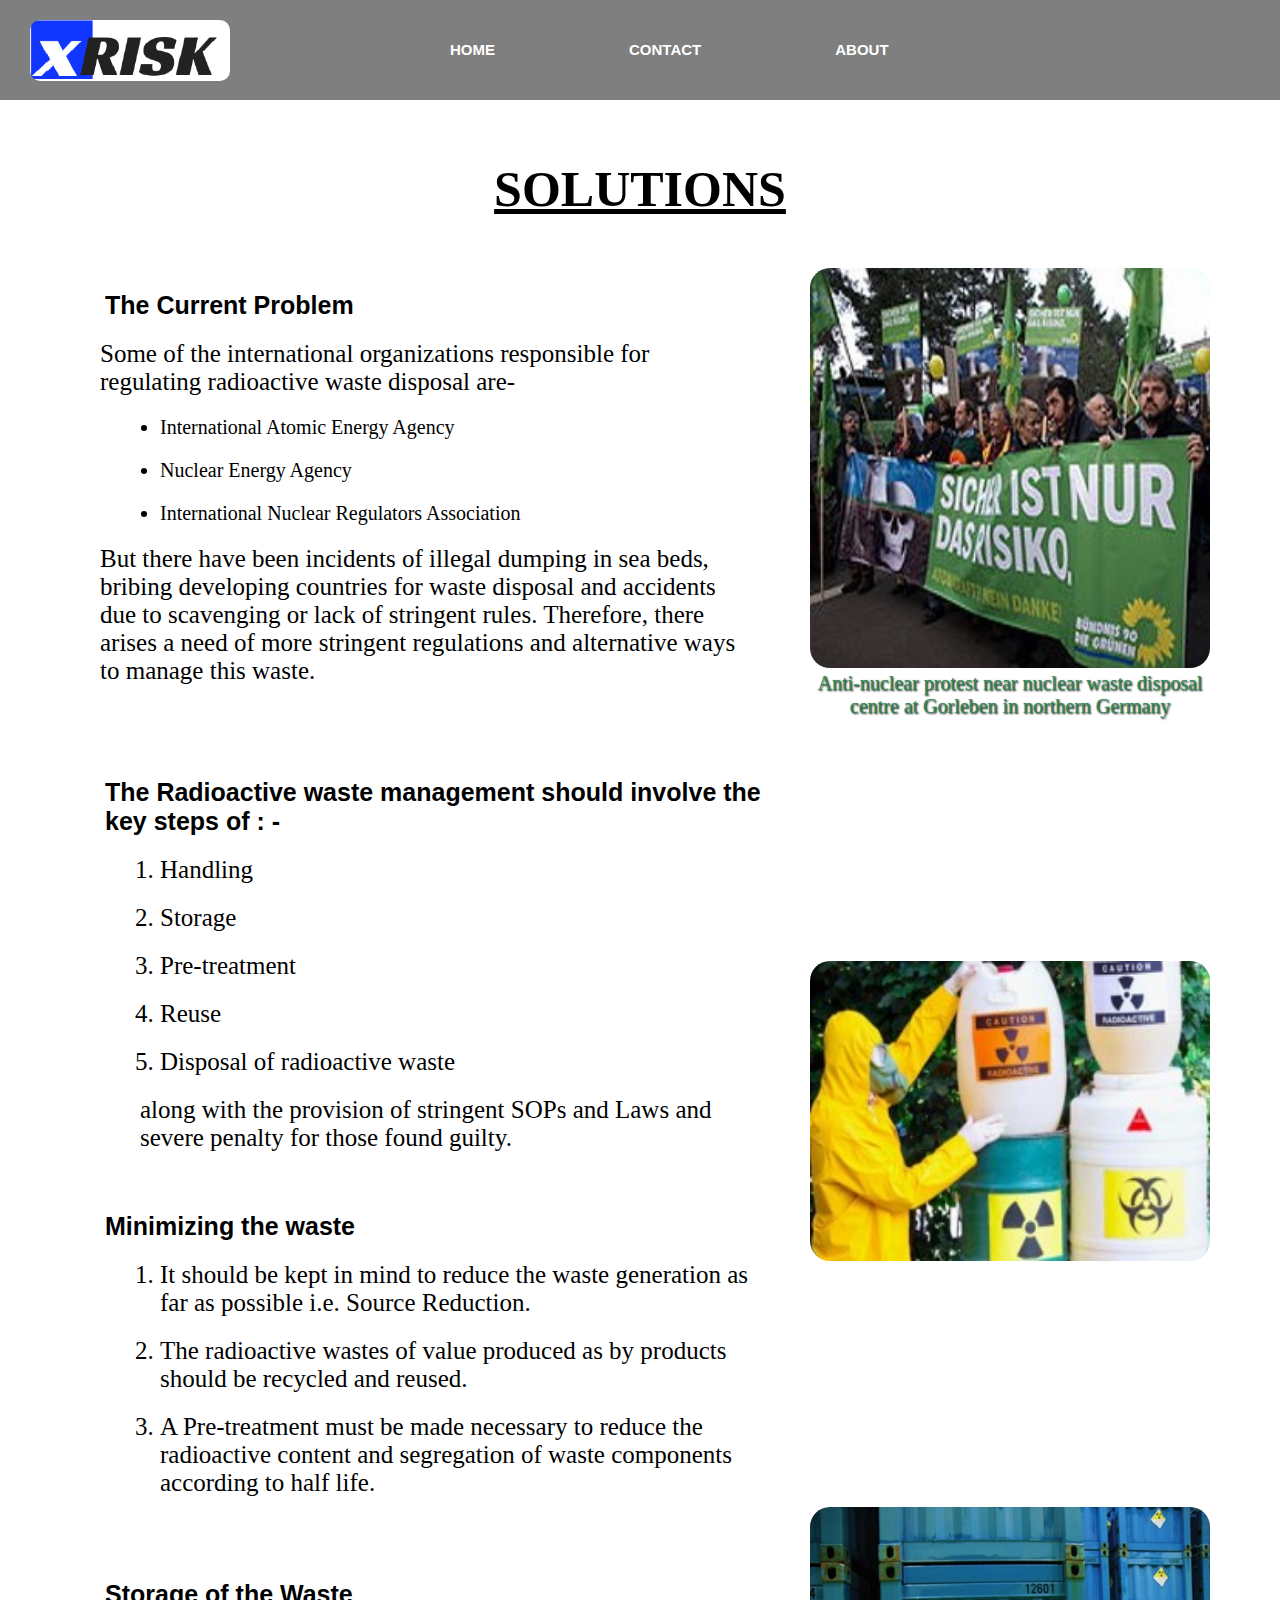
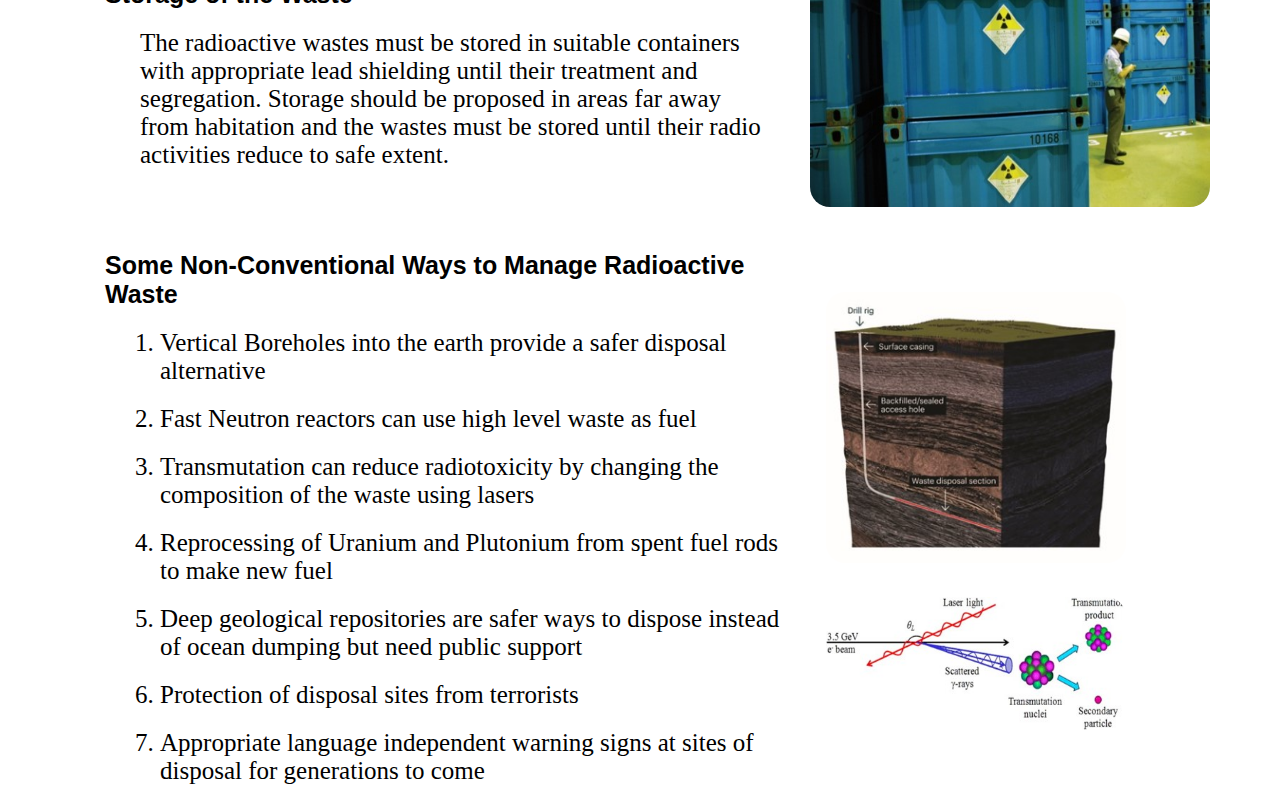
<file: SOL.html>
<!DOCTYPE html>
<html lang="en">
<head>
    <meta charset="UTF-8">
    <meta http-equiv="X-UA-Compatible" content="IE=edge">
    <meta name="viewport" content="width=device-width, initial-scale=1.0">
    <title>Solution</title>
    <link rel="stylesheet" href="project.css">
    
    <style>
        
     .headingSOL h1{
            font-size: 50px;
            text-align: center;
            margin-top: 60px;
            margin-bottom: 20px;
            text-decoration:underline ;
     }   
    
    .headingSOL:hover{
        color: steelblue;
    }
    
    </style>

</head>
<body>

    <div class="menu">
    
        <div class="leftmenu">
            <img src="xx.png" alt="logo">
       </div>

        <div class="rightmenu">
            
            
            <a href="index.html" target="_blank">HOME</a>
          
            <a href="contact.html" target="_blank">CONTACT</a>
            <a href="about.html" target="_blank">ABOUT</a>
            

        </div>

    </div>  


    
    <div class="headingSOL">
        <h1>SOLUTIONS</h1>
    </div>



    <main>
        <section class="firstleftSOL"> 
            <H1>The Current Problem</H1>
            <P>Some of the international organizations responsible for regulating radioactive waste disposal are-</P>
            <ul>   
                <li>International Atomic Energy Agency</li>
                <li>Nuclear Energy Agency</li>
                <li>International Nuclear Regulators Association</li>
            </ul>
            <p>But there have been incidents of illegal dumping in sea beds, bribing developing countries for waste 
                disposal and accidents due to scavenging or lack of stringent rules.
                 Therefore, there arises a need of more stringent regulations and alternative ways to manage this waste.</p>
        </section>
   
        <section class="firstrightSOL">
            <figure>
                <img src="SOL1.jpg" alt="SOL1">
                <p>Anti-nuclear protest near nuclear waste disposal centre at Gorleben in northern Germany
                </p>
            </figure>
        </section>
     </main>




     <main>
        <section class="secondleftSOL"> 
                <h1>The Radioactive waste management should involve the key steps of : -</h1>
                <Ol>
                    <li>Handling</li>
                    <li>Storage</li>
                    <li>Pre-treatment</li>
                    <li>Reuse</li>
                    <li>Disposal of radioactive waste </li>
                </Ol>

                <p>along with the provision of stringent SOPs and Laws and severe penalty for those found guilty.</p>
    
        
                <H1>Minimizing the waste</H1>
                <ol>
                    <li>It should be kept in mind to reduce the waste generation as far as possible i.e. Source Reduction.</li>
                    <li>The radioactive wastes of value produced as by products should be recycled and reused.</li>
                    <li>A Pre-treatment must be made necessary to reduce the radioactive content and segregation of waste components according to half life.</li>
                </ol>


            </section>
   
        <section class="secondrightSOL">
            <figure>
                <img src="SOL2.jpg" alt="SOL2">
                </p>
            </figure>
        </section>
     </main>



     <main>
        <section class="threeleftSOL"> 
            <h1>Storage of the Waste</h1>
            <p>The radioactive wastes must be stored in suitable containers with appropriate lead shielding 
                until their treatment and segregation. Storage should be proposed in areas far away from
                 habitation and the wastes must be stored until their radio activities reduce to safe extent.</p>
            </section>
   
        <section class="threerightSOL">
            <figure>
                <img src="SOL3.jpg" alt="SOL3">
                </p>
            </figure>
        </section>
     </main>





     <main>
        <section class="fourleftSOL"> 
            <h1>Some Non-Conventional Ways to Manage Radioactive Waste</h1>
            <ol>
                <li>Vertical Boreholes into the earth provide a safer disposal alternative</li>
                <li>Fast Neutron reactors can use high level waste as fuel</li>
                <li>Transmutation can reduce radiotoxicity by changing the composition of the waste using lasers</li>
                <li>Reprocessing of Uranium and Plutonium from spent fuel rods to make new fuel</li>
                <li>Deep geological repositories are safer ways to dispose instead of ocean dumping but need public support</li>
                <li>Protection of disposal sites from terrorists</li>
                <li>Appropriate language independent warning signs at sites of disposal for generations to come</li>
            </ol>
        </section>
   
        <section class="fourrightSOL">
            <figure>
                <img src="SOL4.jpg" alt="SOL4">
                <img src="SOL5.jpg" alt="SOL5">
                </p>
            </figure>
        </section>
     </main>

</body>
</html>
</file>
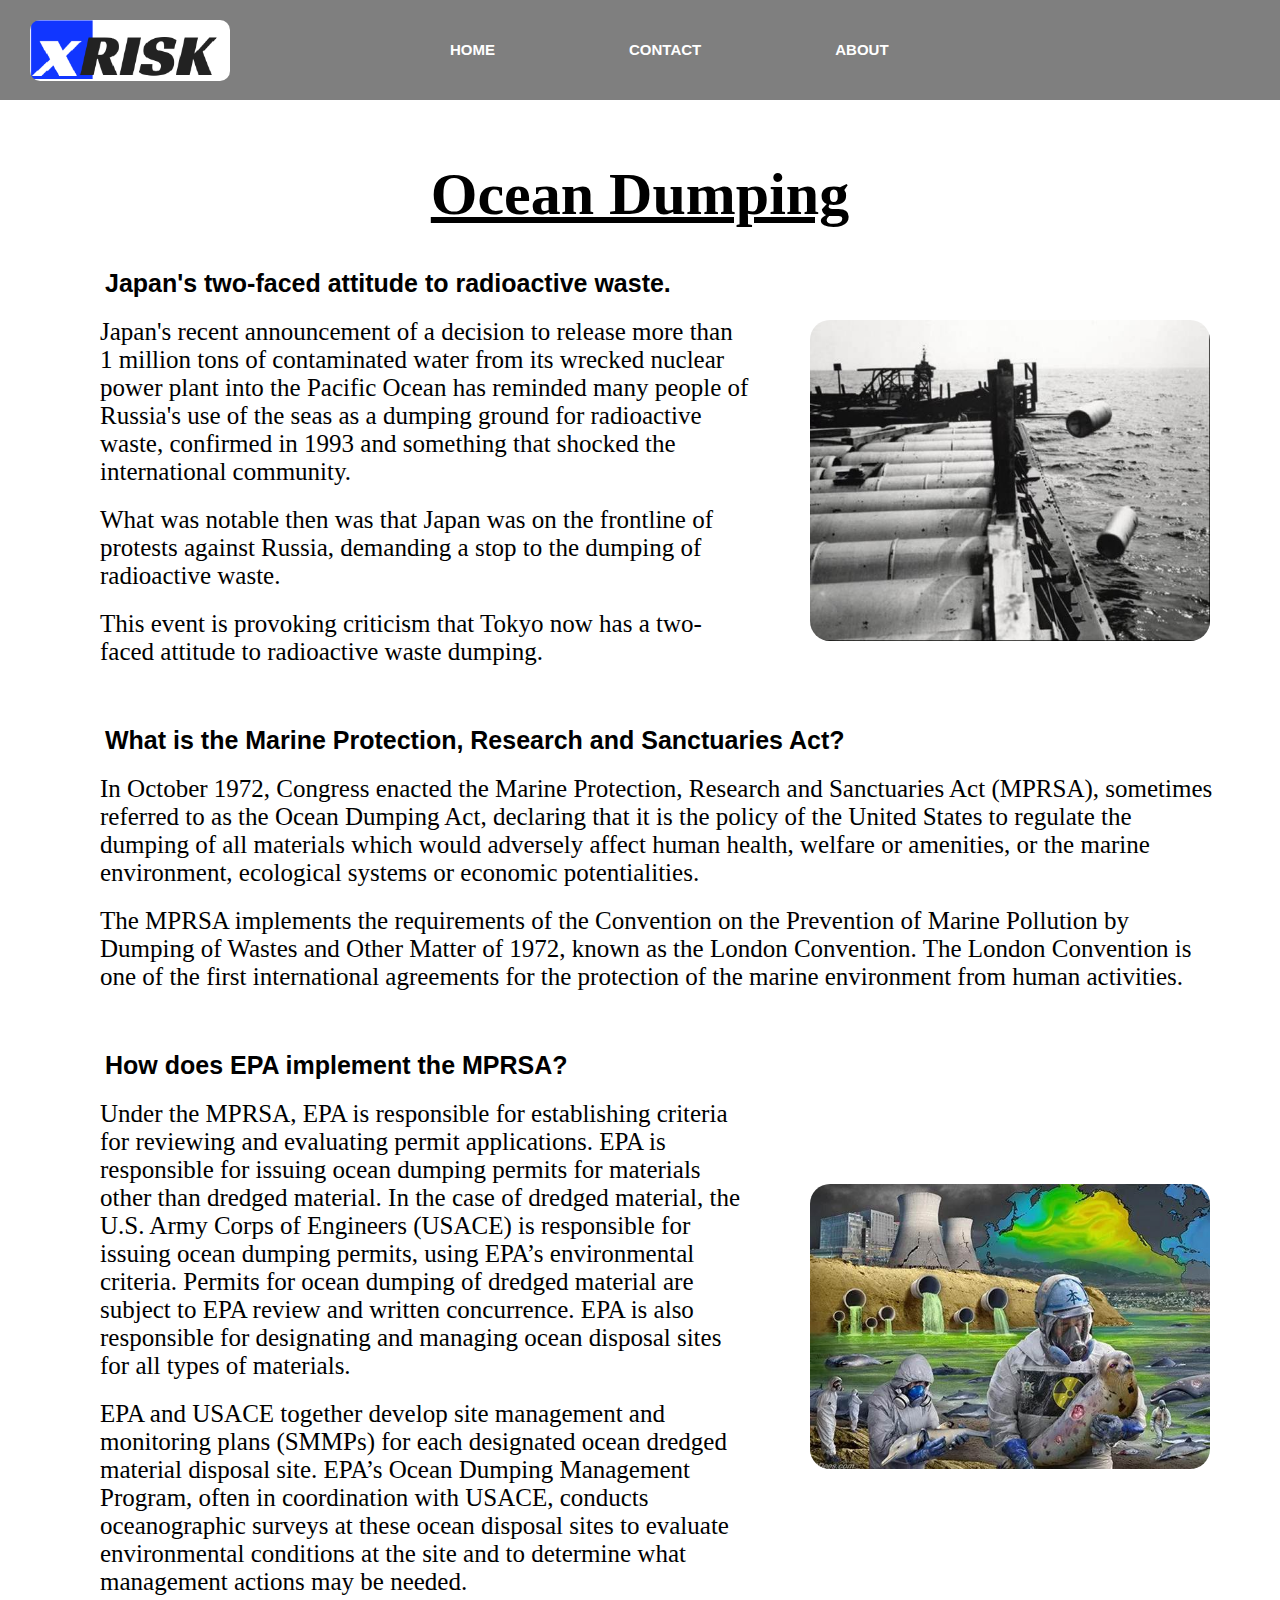
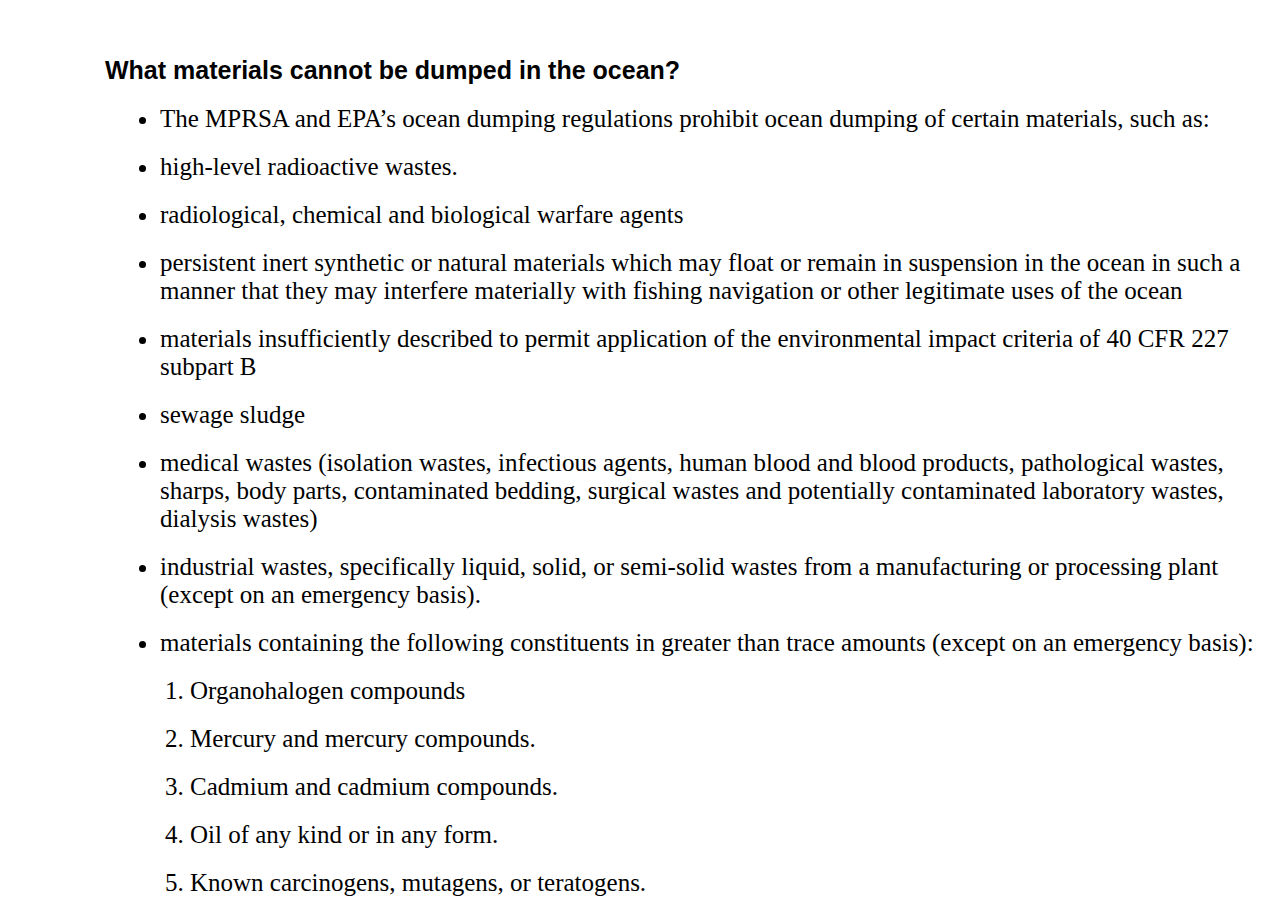
<file: WM.html>
<!DOCTYPE html>
<html lang="en">
<head>
    <meta charset="UTF-8">
    <meta http-equiv="X-UA-Compatible" content="IE=edge">
    <meta name="viewport" content="width=device-width, initial-scale=1.0">
    <title>Waste Management</title>
    <link rel="stylesheet" href="project.css">

    <style>
    
    .headingWM:hover{
        color: steelblue;
    }
    
    </style>
    

</head>

</html>

<body>

    <div class="menu">
    
        <div class="leftmenu">
            <img src="xx.png" alt="logo">
       </div>

        <div class="rightmenu">
            
            
            <a href="index.html" target="_blank">HOME</a>
          
            <a href="contact.html" target="_blank">CONTACT</a>
            <a href="about.html" target="_blank">ABOUT</a>
            

        </div>

    </div>  




    <div class="headingWM">
        <h1>Ocean Dumping</h1>
    </div>

         
    <main>
        <section class="firstleftWM"> 
            <h1>Japan's two-faced attitude to radioactive waste.</h1>
            <p>Japan's recent announcement of a decision to release more than 1 million tons of
              contaminated water from its wrecked nuclear power plant into the Pacific Ocean has
              reminded many people of Russia's use of the seas as a dumping ground for radioactive 
              waste, confirmed in 1993 and something that shocked the international community.</p>

            <p>What was notable then was that Japan was on the frontline of protests against Russia, demanding a stop to the dumping of radioactive waste.</p>
            <p>This event is provoking criticism that Tokyo now has a two-faced attitude to radioactive waste dumping.</p>
        </section>
   
        <section class="firstrightWM">
            <figure>
                <img src="WM1.jpg" alt="WM1">
            </figure>
        </section>
     </main>


      
     <main>
        <section class="secondleftWM"> 
            <h1>What is the Marine Protection, Research and Sanctuaries Act?</h1>
            <p>In October 1972, Congress enacted the Marine Protection, Research and Sanctuaries Act (MPRSA), sometimes referred to as the Ocean Dumping Act, declaring that it is the policy of the United States to regulate the dumping of all materials which would adversely affect human health, welfare or amenities, or the marine environment, ecological systems or economic potentialities.</p>
            <p>The MPRSA implements the requirements of the Convention on the Prevention of Marine Pollution by Dumping of Wastes and Other Matter of 1972, known as the London Convention. The London Convention is one of the first international agreements for the protection of the marine environment from human activities.</p>
        </section>
     </main>


     <main>
        <section class="threeleftWM"> 
            <h1>How does EPA implement the MPRSA?</h1>
            <p>Under the MPRSA, EPA is responsible for establishing criteria for reviewing and evaluating permit applications. EPA is responsible for issuing ocean dumping permits for materials other than dredged material. In the case of dredged material, the U.S. Army Corps of Engineers (USACE) is responsible for issuing ocean dumping permits, using EPA’s environmental criteria. Permits for ocean dumping of dredged material are subject to EPA review and written concurrence. EPA is also responsible for designating and managing ocean disposal sites for all types of materials.</p>
            <p>EPA and USACE together develop site management and monitoring plans (SMMPs) for each designated ocean dredged material disposal site. EPA’s Ocean Dumping Management Program, often in coordination with USACE, conducts oceanographic surveys at these ocean disposal sites to evaluate environmental conditions at the site and to determine what management actions may be needed.</p>
        </section>
   
        <section class="threerightWM">
            <figure>
                <img src="WM3.jpg" alt="WM3">
            </figure>
        </section>
     </main>



     <main>
        <section class="fourleftWM"> 
            <h1>What materials cannot be dumped in the ocean?</h1>
            <ul>
                <li>The MPRSA and EPA’s ocean dumping regulations prohibit ocean dumping of certain materials, such as:</li>
                <li>high-level radioactive wastes.</li>
                <li>radiological, chemical and biological warfare agents</li> 
                <li>persistent inert synthetic or natural materials which may float or remain in suspension in the ocean in such a manner that they may interfere materially with fishing navigation or other legitimate uses of the ocean</li>
                <li>materials insufficiently described to permit application of the environmental impact criteria of 40 CFR 227 subpart B</li>
                <li>sewage sludge</li>
                <li>medical wastes (isolation wastes, infectious agents, human blood and blood products, pathological wastes, sharps, body parts, contaminated bedding, surgical wastes and potentially contaminated laboratory wastes, dialysis wastes)</li>
                <li>industrial wastes, specifically liquid, solid, or semi-solid wastes from a manufacturing or processing plant (except on an emergency basis).</li>
                <li>materials containing the following constituents in greater than trace amounts (except on an emergency basis):</li>
                
                <ol>
                    <li>Organohalogen compounds</li>
                    <li>Mercury and mercury compounds.</li>
                    <li>Cadmium and cadmium compounds.</li>
                    <li>Oil of any kind or in any form.</li>
                    <li>Known carcinogens, mutagens, or teratogens.</li>
                </ol>
            </ul>
        </section>
    </main>

</body>
</html>
</file>
<file: project.css>
*{
    margin: 0px;
    padding: 0px;
}


.bgimage{
    background-image: url('bgpic.jpg');
    background-size: 100% 100%;
    width: 100%;
    height: 100vh;
}

.menu{
    width: 100%;
    height: 100px;
    background-color:rgba(0, 0, 0, 0.5);
}

.leftmenu{
    width: 25% ;
    line-height:100px;
    float: left;
}


.leftmenu img{
    width: 200px;
    margin-top: 20px;
    margin-left: 30px;
    border-radius: 10px;
    
    
}


.rightmenu{
    width: 75%;
    height: 100px;
    float: right;
   
    
}


.rightmenu  a {
    font-family: 'Oswald', sans-serif;
    display: inline-block;
    text-decoration: none;
    font-size :15px;
    list-style-type: none;
    color: white;
    font-weight: bold;
    line-height: 100px;
    margin-left: 50px;
    padding-left: 80px;
}



.rightmenu a:hover{
    color: orange;
}



/* 
.rightmenu ul{
    margin-left: 380px;
}

.rightmenu  li {
    font-family: 'Oswald', sans-serif;
    display: inline-block;
    text-decoration: none;
    font-size :15px;
    list-style-type: none;
    color: white;
    font-weight: bold;
    line-height: 100px;
    margin-left: 40px;
    text-transform: uppercase;
}



.rightmenu ul li:hover{
    color: orange;
} */

.text{
    width: 100%;
    margin-top: 185px;
    text-transform: uppercase;
    color: white;
    text-align: center;
}


.text h1:hover {
    background-color: rgba(0, 0, 0, 0.5);
    transition: background-color .5s;
    margin-left: 250px;
    margin-right: 250px;
    font-size: 40px;
    color:orange;
}


button{
    margin-top: 20px;

}


.intro{
    padding: 10px;
    font-size: 15px;
    font-weight: bold;
    background-color: cadetblue;
    border-radius: 5px;
    cursor: pointer;
    color: white;
    
}


button:active{
    background-color:orange
}

.HE{
    padding: 10px;
    font-size: 15px;
    font-weight: bold;
    background-color: cadetblue;
    border-radius: 5px;
    cursor: pointer;
    color: white;
}

.HNE{
    padding: 10px;
    font-size: 15px;
    font-weight: bold;
    background-color: cadetblue;
    border-radius: 5px;
    cursor: pointer;
    color: white;
}
.WM{
    padding: 10px;
    font-size: 15px;
    font-weight: bold;
    background-color: cadetblue;
    border-radius: 5px;
    cursor: pointer;   
    color: white;
}

.SOL{
    padding: 10px;
    font-size: 15px;
    font-weight: bold;
    background-color: cadetblue;
    border-radius: 5px;
    cursor: pointer;   
    color: white;
}



/* intro.html 1 */

.headingintro{
    font-size: 30px;
    text-align: center;
    margin-top: 60px;
    margin-bottom: 20px;
    text-decoration:underline ;
}

main{
    width: 100%;
    display: flex ;
    justify-content: space-between ;
    align-items: center;
    }

    
    main .rightintro{
        padding-right: 70px;
    }
    
    main .leftintro{ 
      padding-left: 100px;
    }
    
    
    .firstintro h1{
        font-size: 30px;
        text-align: center;
        margin-top: 50px;
        margin-bottom: 20px;
        text-decoration:underline ;
    }
    
    .leftintro p{
        margin-bottom: 20px;
        font-size: 30px;
        margin-top: 20px;
        margin-right: 60px;
    }

    .rightintro img{
        border-radius: 20px;
        width: 350px;
        margin-top: 30px;

    }

    
/* intro.html 2 */


    .secondintro h1{
        font-size: 30px;
        text-align: center;
        margin-top: 50px;
        margin-bottom: 20px;
        text-decoration:underline ;
    }

    .secondleftintro ul li {
        font-size:25px ;
        margin-left: 100px;
    }

    .secondrightintro img {
        margin-top: 30px;
        margin-right: 50px;
        border-radius: 10px;
    }

 
/* intro.html 3 */

.ThirdIntro h1{
    font-size: 30px;
    text-align: center;
    margin-top: 50px;
    margin-bottom: 20px;
    text-decoration:underline ;
}

    
    main .Thridrightintro{
        padding-right: 70px;
    }
    
    main .Thridleftintro{ 
      padding-left: 100px;
    }
    
    
    .Thridleftintro h1{
    font-size: 40px;
    text-transform: capitalize;
    font-weight: lighter;
    color: #242424;
    margin-top: 30px;
    }
    
    
    .Thridleftintro p{
        margin-top: 10px;
        margin-bottom: 20px;
        font-size: 30px;
    }

    .Thridrightintro img{
        width: 350px;
    }


/* intro.html 4 */
   
.FourIntro h1{
    font-size: 30px;
    text-align: center;
    margin-top: 50px;
    margin-bottom: 20px;
    text-decoration:underline ;

    }

    main .Fourrightintro{
        padding-right: 70px;
    }
    
    main .Fourleftintro{ 
      padding-left: 100px;
    }
    
    .Fourleftintro p{
        margin-top: 10px;
        margin-bottom: 20px;
        font-size: 30px;
    }

    .Fourrightintro img{
        width: 350px;
        border-radius: 10px;
    }

/* intro.html 5 */

.fiveintro h1{
    font-size: 30px;
    text-align: center;
    margin-top: 50px;
    margin-bottom: 20px;
    text-decoration:underline ;

    }

    main .fiverightintro{
        padding-right: 70px;
    }
    
    main .fiveleftintro{ 
      padding-left: 100px;
    }
    
    .fiveleftintro p{
        margin-top: 10px;
        margin-bottom: 20px;
        font-size: 30px;
    }

    .fiverightintro img{
        width: 350px;
        margin-top: 20px;
        border-radius: 10px;
    }


/* intro.html 6 */

    .sixintro h1{
        font-size: 30px;
        text-align: center;
        margin-top: 50px;
        margin-bottom: 20px;
        text-decoration:underline ;
    }

    .sixleftintro ul li {
        font-size:25px ;
        margin-left: 100px;
    }

    .sixrightintro img {
        margin-top: 30px;
        margin-right: 50px;
        border-radius: 5px;
        width: 550px;
    }


/* intro.html 7 */

main .sevenrightintro{
    padding-right: 70px;
}

main .sevenleftintro{ 
  padding-left: 100px;
}

.sevenleftintro p{
    margin-bottom: 20px;
    font-size: 30px;
    margin-top: 20px;
    margin-right: 60px;
}


.sevenrightintro img{
    border-radius: 20px;
    width: 350px;
    margin-top: 60px;

}

/* intro.html 8 */

main .eightrightintro{
    padding-right: 70px;
}

main .eightleftintro{ 
  padding-left: 100px;
}

.eightleftintro p{
    margin-bottom: 20px;
    font-size: 30px;
    margin-top: 20px;
    margin-right: 60px;
}

.eightrightintro img{
    border-radius: 20px;
    width: 350px;
    margin-top: 60px;

}


/* intro.html 9 */

.nineintro h1{
    font-size: 30px;
    text-align: center;
    margin-top: 50px;
    margin-bottom: 20px;
    text-decoration:underline ;
}

.nineleftintro ul li {
    font-size:25px ;
    margin-left: 100px;
}

.ninerightintro img {
    margin-top: 30px;
    margin-right: 50px;
    width: 550px;
    margin-bottom: 40px;
    
}


/* intro.html 10 */



main .tenrightintro{
    padding-right: 70px;
}

main .tenleftintro{ 
  padding-left: 100px;
}

.tenleftintro h1{
    margin-top: 20px;
    margin-left:30px;
    font-family: Cambria, Cochin, Georgia, Times, 'Times New Roman', serif ;
}

.tenleftintro p{
    margin-bottom: 20px;
    font-size: 30px;
    margin-top: 20px;
    margin-left: 30px;
}

.tenrightintro img{
    border-radius: 20px;
    width: 350px;
    margin-top: 60px;

}


/* intro.html 11 */


main .elevenrightintro{
    padding-right: 70px;
}

main .elevenleftintro{ 
  padding-left: 100px;
}

.elevenleftintro h1{
    margin-top: 20px;
    margin-left:30px;
    font-family: Cambria, Cochin, Georgia, Times, 'Times New Roman', serif ;
}

.elevenleftintro p{
    margin-bottom: 20px;
    font-size: 30px;
    margin-top: 20px;
    margin-right: 60px;
    margin-left: 30px;
}
.elevenrightintro img{
width: 350px;
margin-top: 60px;
}


/* intro.html 12 */


main .twelverightintro{
    padding-right: 70px;
}

main .twelveleftintro{ 
  padding-left: 100px;
}

.twelveleftintro h1{
    margin-top: 20px;
    margin-left:30px;
    font-family: Cambria, Cochin, Georgia, Times, 'Times New Roman', serif ;
}

.twelveleftintro p{
    margin-bottom: 20px;
    font-size: 30px;
    margin-top: 20px;
    margin-right: 60px;
    margin-left: 30px;
}
.twelverightintro img{
width: 350px;
margin-top: 60px;
}


/* intro.html 13 */


main .thirteenrightintro{
    padding-right: 70px;
}

main .thirteenleftintro{ 
  padding-left: 100px;
}

.thirteenleftintro h1{
    margin-top: 20px;
    margin-left:30px;
    font-family: Cambria, Cochin, Georgia, Times, 'Times New Roman', serif ;
}

.thirteenleftintro p{
    margin-bottom: 20px;
    font-size: 30px;
    margin-top: 20px;
    margin-right: 60px;
    margin-left: 30px;
}
.thirteenrightintro img{
width: 380px;
height: 350px;
margin-top: 60px;
}


/* intro.html 14 */

main .fourteenrightintro{
    padding-right: 70px;
}

main .fourteenleftintro{ 
  padding-left: 100px;
}

.fourteenleftintro h1{
    font-size: 30px;
    margin-top: 70px;
    margin-bottom: 20px;
    text-decoration:underline ;
    text-align: center;

}

.fourteenleftintro ul li {
    margin-top: 30px;
    font-size:25px ;
    margin-left: 80px;
}

.fourteenrightintro img {
   margin-right: 70px;
   border-radius: 5px;
   width: 350px;
   height: 300px;
}



/* HE.html 1 */

.headingHE{
    font-size: 30px;
    text-align: center;
    margin-top: 60px;
    margin-bottom: 20px;
    text-decoration:underline ;

}

main{
    width: 100%;
    display: flex ;
    justify-content: space-between ;
    align-items: center;
    }

    
    main .firstrightHE{
        padding-right: 70px;
    }
    
    main .firstleftHE{ 
      padding-left: 100px;
    }
    
    .firstleftHE h1{
        font-size: 30px;
        margin-top: 50px;
        margin-bottom: 20px;
        text-decoration:underline ;
        font-family: -apple-system, BlinkMacSystemFont, 'Segoe UI', Roboto, Oxygen, Ubuntu, Cantarell, 'Open Sans', 'Helvetica Neue', sans-serif;
    }

    .firstleftHE ul li{
        margin-bottom: 20px;
        font-size: 25px;
        margin-top: 20px;
        margin-left: 60px;
        margin-right: 40px;
        
    }

    .firstrightHE img{
        border-radius: 20px;
        width: 350px;
        margin-top: 30px;

    }


    /* HE.html 2 */

    
    main .secondrightHE{
        padding-right: 70px;
    }
    
    main .secondleftHE{ 
      padding-left: 100px;
    }
    
    .secondleftHE h1{
        font-size: 30px;
        margin-top: 50px;
        margin-bottom: 20px;
        text-decoration:underline ;
        font-family: -apple-system, BlinkMacSystemFont, 'Segoe UI', Roboto, Oxygen, Ubuntu, Cantarell, 'Open Sans', 'Helvetica Neue', sans-serif;
    }

    .secondleftHE ul li{
        margin-bottom: 20px;
        font-size: 25px;
        margin-top: 20px;
        margin-left: 60px;
        margin-right: 40px;
        
    }

    .secondrightHE img{
        border-radius: 20px;
        width: 350px;
        margin-top: 80px;

    }

    
    /* HE.html 3 */

    
    main .threerightHE{
        padding-right: 70px;
    }
    
    main .threeleftHE{ 
      padding-left: 100px;
    }
    
    .threeleftHE h1{
        font-size: 30px;
        margin-top: 50px;
        margin-bottom: 20px;
        text-decoration:underline ;
        font-family: -apple-system, BlinkMacSystemFont, 'Segoe UI', Roboto, Oxygen, Ubuntu, Cantarell, 'Open Sans', 'Helvetica Neue', sans-serif;
    }

    .threeleftHE ul li{
        margin-bottom: 20px;
        font-size: 25px;
        margin-top: 20px;
        margin-left: 60px;
        margin-right: 40px;
        
    }

    .threerightHE img{
        border-radius: 20px;
        width: 350px;
        margin-top: 80px;

    }

    /* HE.html 4 */

    
    main .fourrightHE{
        padding-right: 70px;
    }
    
    main .fourleftHE{ 
      padding-left: 100px;
    }
    
    .fourleftHE h1{
        font-size: 30px;
        margin-top: 50px;
        margin-bottom: 20px;
        text-decoration:underline ;
        font-family: -apple-system, BlinkMacSystemFont, 'Segoe UI', Roboto, Oxygen, Ubuntu, Cantarell, 'Open Sans', 'Helvetica Neue', sans-serif;
    }

    .fourleftHE ul li{
        margin-bottom: 20px;
        font-size: 25px;
        margin-top: 20px;
        margin-left: 60px;
        margin-right: 40px;
        
    }

    .fourrightHE img{
        border-radius: 20px;
        width: 350px;
        margin-top: 80px;

    }

    /* HE.html 5 */

    main .fiverightHE{
        padding-right: 70px;
    }
    
    main .fiveleftHE{ 
      padding-left: 100px;
    }
    
    .fiveleftHE h1{
        font-size: 30px;
        margin-top: 50px;
        margin-bottom: 20px;
        text-decoration:underline ;
        font-family: -apple-system, BlinkMacSystemFont, 'Segoe UI', Roboto, Oxygen, Ubuntu, Cantarell, 'Open Sans', 'Helvetica Neue', sans-serif;
    }

    .fiveleftHE ul li{
        margin-bottom: 20px;
        font-size: 25px;
        margin-top: 20px;
        margin-left: 60px;
        margin-right: 40px;
        
    }

    .fiverightHE img{
        border-radius: 20px;
        width: 350px;
        margin-top: 80px;

    }


    
    /* HE.html 6 */

    
    main .sixrightHE{
        padding-right: 70px;
    }
    
    main .sixleftHE{ 
      padding-left: 100px;
    }
    
    .sixleftHE h1{
        font-size: 30px;
        margin-top: 50px;
        margin-bottom: 20px;
        text-decoration:underline ;
        font-family: -apple-system, BlinkMacSystemFont, 'Segoe UI', Roboto, Oxygen, Ubuntu, Cantarell, 'Open Sans', 'Helvetica Neue', sans-serif;
    }

    .sixleftHE ul li{
        margin-bottom: 20px;
        font-size: 25px;
        margin-top: 20px;
        margin-left: 60px;
        margin-right: 40px;
        
    }

    .sixrightHE img{
        border-radius: 20px;
        width: 350px;
        margin-top: 80px;

    }


    /* HNE.html 1, 2 */

    .headingHNE{
        font-size: 30px;
        text-align: center;
        margin-top: 60px;
        margin-bottom: 20px;
        text-decoration:underline ;
    }
    
    main{
        width: 100%;
        display: flex ;
        justify-content: space-between ;
        align-items: center;
        }
    
        
        main .firstrightHNE{
            padding-right: 70px;
        }
        
        main .firstleftHNE{ 
          padding-left: 100px;
        }
        
        
        .firstleftHNE h1{
            margin-bottom: 20px;
            font-size: 25px;
            margin-top: 20px;
            margin-left: 5px;
            margin-right: 40px;
            font-family: -apple-system, BlinkMacSystemFont, 'Segoe UI', Roboto, Oxygen, Ubuntu, Cantarell, 'Open Sans', 'Helvetica Neue', sans-serif;
            
        }
        .firstleftHNE p{
            margin-bottom: 20px;
            font-size: 25px;
            margin-top: 20px;
            margin-right: 60px;
        }
    
        .firstrightHNE img{
            border-radius: 20px;
            width: 400px;
            margin-top: 30px;
    
        }


        /* HNE.HTML 3 , 4*/

        main .threerightHNE{
            padding-right: 70px;
        }
        
        main .threeleftHNE{ 
          padding-left: 100px;
        }
        
        
        .threeleftHNE h1{
            margin-bottom: 20px;
            font-size: 25px;
            margin-top: 20px;
            margin-left: 5px;
            margin-right: 40px;
            font-family: -apple-system, BlinkMacSystemFont, 'Segoe UI', Roboto, Oxygen, Ubuntu, Cantarell, 'Open Sans', 'Helvetica Neue', sans-serif;
            
        }
        .threeleftHNE p{
            margin-bottom: 20px;
            font-size: 25px;
            margin-top: 20px;
            margin-right: 60px;
        }
    
        .threerightHNE img{
            border-radius: 20px;
            width: 400px;
            margin-top: 30px;
    
        }

         /* HNE.HTML 5 , 6*/

         main .fiverightHNE{
            padding-right: 70px;
        }
        
        main .fiveleftHNE{ 
          padding-left: 100px;
        }
        
        
        .fiveleftHNE h1{
            margin-bottom: 20px;
            font-size: 25px;
            margin-top: 20px;
            margin-left: 5px;
            margin-right: 40px;
            font-family: -apple-system, BlinkMacSystemFont, 'Segoe UI', Roboto, Oxygen, Ubuntu, Cantarell, 'Open Sans', 'Helvetica Neue', sans-serif;
            
        }
        .fiveleftHNE p{
            margin-bottom: 20px;
            font-size: 25px;
            margin-top: 20px;
            margin-right: 60px;
        }
    
        .fiverightHNE img{
            border-radius: 20px;
            width: 400px;
            height: 300px;
            margin-top: 30px;
    
        }


        /* HNE.HTML 7 */

        .sevenheading{
            margin-top: 30px;
            margin-bottom: 30px;
            text-align: center;
            text-decoration: underline;
        }  

        main .sevenleftHNE{ 
          padding-left: 100px;
        }
        
        
        .sevenleftHNE h1{
            margin-bottom: 20px;
            font-size: 25px;
            margin-top: 20px;
            margin-left: 5px;
            margin-right: 40px;
            font-family: -apple-system, BlinkMacSystemFont, 'Segoe UI', Roboto, Oxygen, Ubuntu, Cantarell, 'Open Sans', 'Helvetica Neue', sans-serif;
            
        }
        .sevenleftHNE p{
            margin-bottom: 20px;
            font-size: 25px;
            margin-top: 20px;
            margin-right: 60px;
        }
    
        .sevenleftHNE ul li{
            margin-bottom: 20px;
            font-size: 25px;
            margin-top: 20px;
            margin-left:40px;
        }
          

        /* WM.html 1*/

    .headingWM{
        font-size: 30px;
        text-align: center;
        margin-top: 60px;
        margin-bottom: 20px;
        text-decoration:underline ;
    }
    
    main{
        width: 100%;
        display: flex ;
        justify-content: space-between ;
        align-items: center;
        }
    
        
        main .firstrightWM{
            padding-right: 70px;
        }
        
        main .firstleftWM{ 
          padding-left: 100px;
        }
        
        
        .firstleftWM h1{
            margin-bottom: 20px;
            font-size: 25px;
            margin-top: 20px;
            margin-left: 5px;
            margin-right: 40px;
            font-family: -apple-system, BlinkMacSystemFont, 'Segoe UI', Roboto, Oxygen, Ubuntu, Cantarell, 'Open Sans', 'Helvetica Neue', sans-serif;
            
        }
        .firstleftWM p{
            margin-bottom: 20px;
            font-size: 25px;
            margin-top: 20px;
            margin-right: 60px;
        }
    
        .firstrightWM img{
            border-radius: 20px;
            width: 400px;
            margin-top: 30px;
    
        }

    /* WM.html 2*/

        
        main .secondleftWM{ 
            padding-left: 100px;
        }
      
        .secondleftWM h1{
            margin-bottom: 20px;
            font-size: 25px;
            margin-top: 40px;
            margin-left: 5px;
            margin-right: 40px;
            font-family: -apple-system, BlinkMacSystemFont, 'Segoe UI', Roboto, Oxygen, Ubuntu, Cantarell, 'Open Sans', 'Helvetica Neue', sans-serif;
            
        }
        .secondleftWM p{
            margin-bottom: 20px;
            font-size: 25px;
            margin-top: 20px;
            margin-right: 60px;
        }
    
        

        /* WM.HTML 3 */


        main .threerightWM{
            padding-right: 70px;
        }
        
        main .threeleftWM{ 
          padding-left: 100px;
        }
        
        
        .threeleftWM h1{
            margin-bottom: 20px;
            font-size: 25px;
            margin-top: 40px;
            margin-left: 5px;
            margin-right: 40px;
            font-family: -apple-system, BlinkMacSystemFont, 'Segoe UI', Roboto, Oxygen, Ubuntu, Cantarell, 'Open Sans', 'Helvetica Neue', sans-serif;
            
        }
        .threeleftWM p{
            margin-bottom: 20px;
            font-size: 25px;
            margin-top: 20px;
            margin-right: 60px;
        }
    
        .threerightWM img{
            border-radius: 20px;
            width: 400px;
            margin-top: 30px;
    
        }

                /* WM.HTML 4 */


        main .fourleftWM{ 
            padding-left: 100px;
        }
      
        .fourleftWM h1{
            margin-bottom: 20px;
            font-size: 25px;
            margin-top: 40px;
            margin-left: 5px;
            margin-right: 40px;
            font-family: -apple-system, BlinkMacSystemFont, 'Segoe UI', Roboto, Oxygen, Ubuntu, Cantarell, 'Open Sans', 'Helvetica Neue', sans-serif;
            
        }
        .fourleftWM ul li{
            margin-bottom: 20px;
            font-size: 25px;
            margin-top: 20px;
            margin-left: 60px;
        }

        .fourleftWM ol li{
            margin-bottom: 20px;
            font-size: 25px;
            margin-top: 20px;
            margin-left:90px;
        }

        /* contact.html */
        
        .contact h1{
            text-align: center;
            margin-top: 40px;
        }
        .contact h1:hover{
            color: cadetblue;
        }

        .contactname h2{
            margin-left: 400px;
            margin-top: 30px;
             
        }

        .contactname span{
            margin-left: 30px;
            margin-top: 0px;
            font-size: 30px;
            color: darkblue;
            text-decoration: underline;
            cursor: pointer;
        }
        
        

        /* about.html */
        
        .about h1{
            text-align: center;
            margin-top: 40px;
        }
        .about h1:hover{
            color: cadetblue;
        }
        .about p{
            text-align: center;
            margin-top: 50px;
            font-size: 30px;
            text-transform: capitalize;
            text-shadow: 1px 1px 2px #000000;
        }


        /* SOL.HTML 1 */


        main .firstrightSOL{
            padding-right: 70px;
        }
        
        main .firstleftSOL{ 
          padding-left: 100px;
        }
        
        
        .firstleftSOL h1{
            margin-bottom: 20px;
            font-size: 25px;
            margin-top: 40px;
            margin-left: 5px;
            margin-right: 40px;
            font-family: -apple-system, BlinkMacSystemFont, 'Segoe UI', Roboto, Oxygen, Ubuntu, Cantarell, 'Open Sans', 'Helvetica Neue', sans-serif;
            
        }
        .firstleftSOL p{
            margin-bottom: 20px;
            font-size: 25px;
            margin-top: 20px;
            margin-right: 60px;
        }


        .firstleftSOL ul li{
            font-size: 20px;
            margin-top: 20px;
            margin-left: 60px;
        }


        .firstrightSOL img{
            border-radius: 20px;
            width: 400px;
            margin-top: 30px;
        }

       .firstrightSOL p{
           text-align: center;
           font-size: 20px;
           text-shadow: 1px 1px 2px #000000;
           color: seagreen;
       }

       
        /* SOL.HTML 2*/


        main .secondrightSOL{
            padding-right: 70px;
        }
        
        main .secondleftSOL{ 
          padding-left: 100px;
        }
        
        
        .secondleftSOL h1{
            margin-bottom: 20px;
            font-size: 25px;
            margin-top: 60px;
            margin-left: 5px;
            margin-right: 40px;
            font-family: -apple-system, BlinkMacSystemFont, 'Segoe UI', Roboto, Oxygen, Ubuntu, Cantarell, 'Open Sans', 'Helvetica Neue', sans-serif;
            
        }
        .secondleftSOL p{
            margin-bottom: 20px;
            font-size: 25px;
            margin-top: 20px;
            margin-left: 40px;
            margin-right: 40px;
        }


        .secondleftSOL ol li{
            font-size: 25px;
            margin-top: 20px;
            margin-left: 60px;
            margin-right: 40px;
        }


        .secondrightSOL img{
            border-radius: 20px;
            width: 400px;
            height: 300px;
            margin-top: 10px;
        }


        /* SOL.HTML 3*/

        main .threerightSOL{
            padding-right: 70px;
        }
        
        main .threeleftSOL{ 
          padding-left: 100px;
        }
        
        
        .threeleftSOL h1{
            margin-bottom: 20px;
            font-size: 25px;
            margin-top: 60px;
            margin-left: 5px;
            margin-right: 40px;
            font-family: -apple-system, BlinkMacSystemFont, 'Segoe UI', Roboto, Oxygen, Ubuntu, Cantarell, 'Open Sans', 'Helvetica Neue', sans-serif;
            
        }
        .threeleftSOL p{
            margin-bottom: 20px;
            font-size: 25px;
            margin-top: 20px;
            margin-left: 40px;
            margin-right: 40px;
            
        }

        .threerightSOL img{
            border-radius: 20px;
            width: 400px;
            height: 300px;
            margin-top: 10px;
        }


        /* SOL.HTML 4 5 */

        

        main .fourrightSOL{
            padding-right: 70px;
        }
        
        main .fourleftSOL{ 
          padding-left: 100px;
        }
        
        
        .fourleftSOL h1{
            margin-bottom: 20px;
            font-size: 25px;
            margin-top: 40px;
            margin-left: 5px;
            margin-right: 40px;
            font-family: -apple-system, BlinkMacSystemFont, 'Segoe UI', Roboto, Oxygen, Ubuntu, Cantarell, 'Open Sans', 'Helvetica Neue', sans-serif;
            
        }
        .fourleftSOL p{
            margin-bottom: 20px;
            font-size: 25px;
            margin-top: 20px;
            margin-right: 60px;
        }


        .fourleftSOL ol li{
            font-size: 25px;
            margin-top: 20px;
            margin-left: 60px;
        }


        .fourrightSOL img{
            border-radius: 20px;
            width: 300px;
            margin-top: 30px;
            margin-left: 40px;
        }
</file>
